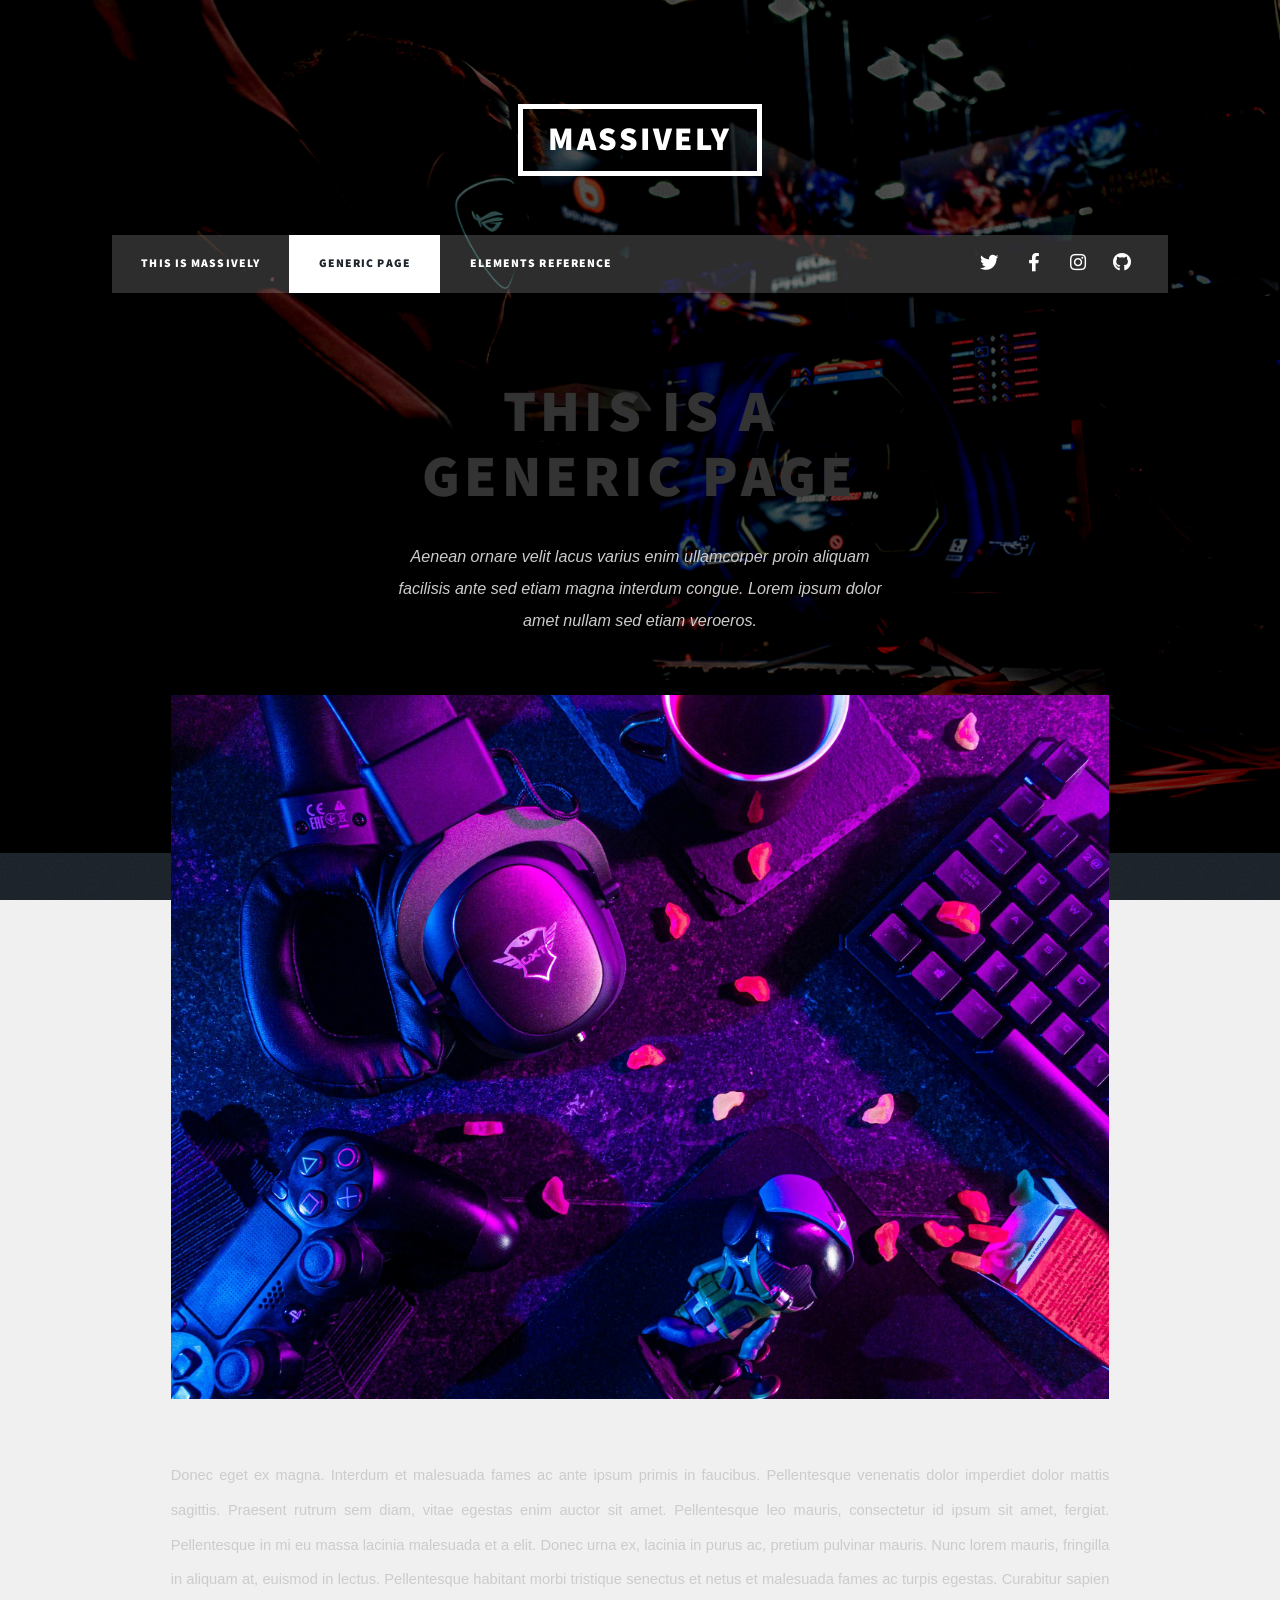
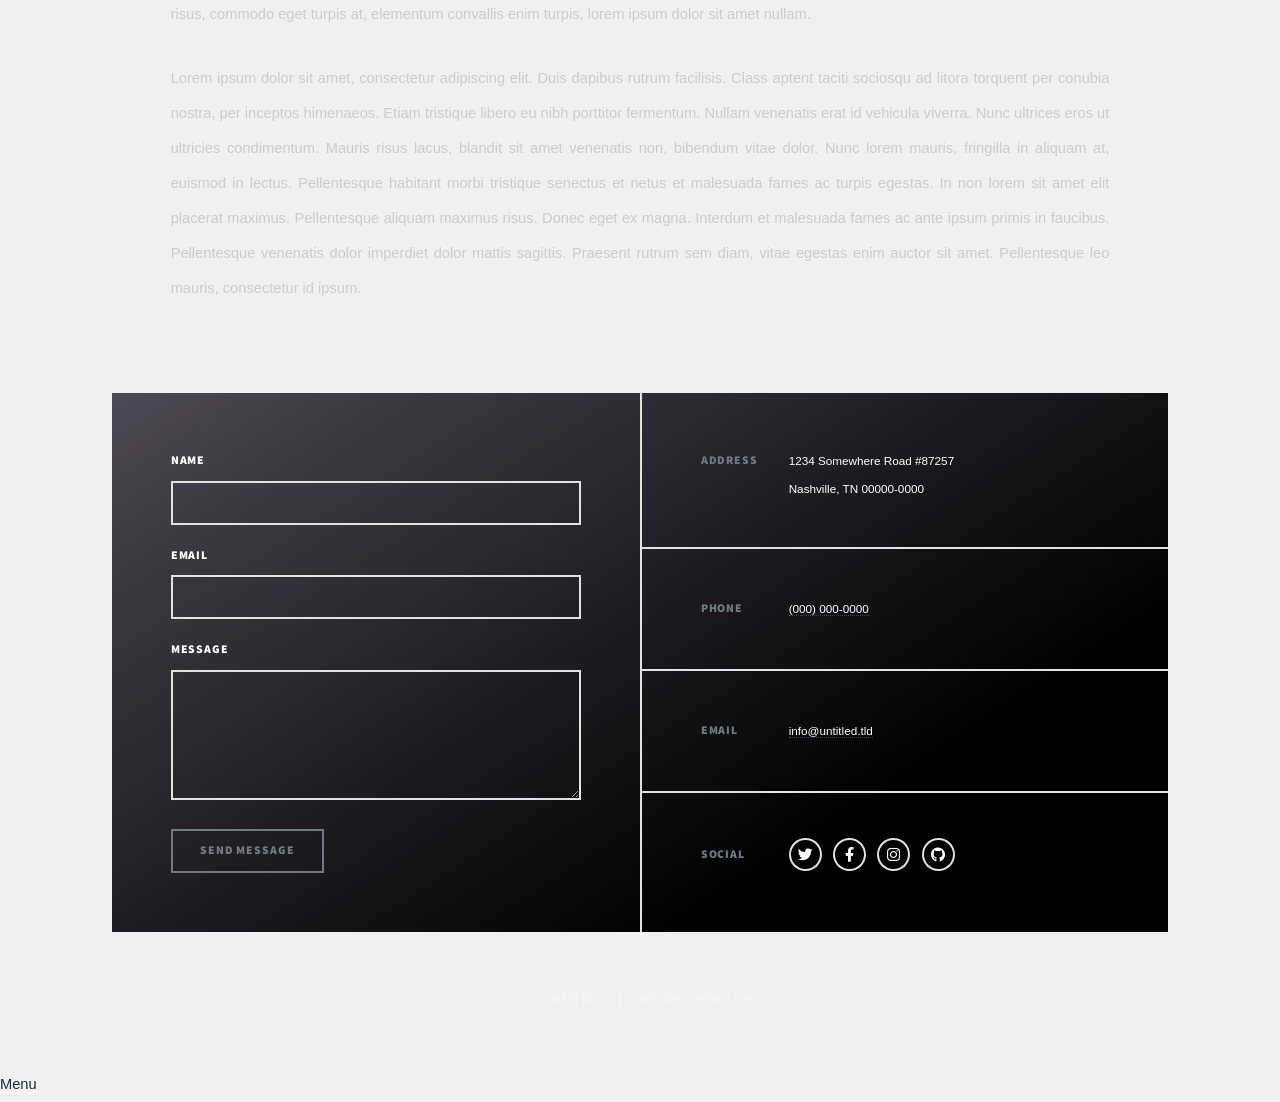
<file: generic.html>
<!DOCTYPE HTML>
<!--
	Massively by HTML5 UP
	html5up.net | @ajlkn
	Free for personal and commercial use under the CCA 3.0 license (html5up.net/license)
-->
<html>
	<head>
		<title>Generic Page - Massively by HTML5 UP</title>
		<meta charset="utf-8" />
		<meta name="viewport" content="width=device-width, initial-scale=1, user-scalable=no" />
		<link rel="stylesheet" href="assets/css/main.css" />
		<noscript><link rel="stylesheet" href="assets/css/noscript.css" /></noscript>
	</head>
	<body class="is-preload">

		<!-- Wrapper -->
			<div id="wrapper">

				<!-- Header -->
					<header id="header">
						<a href="index.html" class="logo">Massively</a>
					</header>

				<!-- Nav -->
					<nav id="nav">
						<ul class="links">
							<li><a href="index.html">This is Massively</a></li>
							<li class="active"><a href="generic.html">Generic Page</a></li>
							<li><a href="elements.html">Elements Reference</a></li>
						</ul>
						<ul class="icons">
							<li><a href="#" class="icon brands fa-twitter"><span class="label">Twitter</span></a></li>
							<li><a href="#" class="icon brands fa-facebook-f"><span class="label">Facebook</span></a></li>
							<li><a href="#" class="icon brands fa-instagram"><span class="label">Instagram</span></a></li>
							<li><a href="#" class="icon brands fa-github"><span class="label">GitHub</span></a></li>
						</ul>
					</nav>

				<!-- Main -->
					<div id="main">

						<!-- Post -->
							<section class="post">
								<header class="major">
									<!--<span class="date">April 25, 2017</span>-->
									<h1>This is a<br />
									Generic Page</h1>
									<p>Aenean ornare velit lacus varius enim ullamcorper proin aliquam<br />
									facilisis ante sed etiam magna interdum congue. Lorem ipsum dolor<br />
									amet nullam sed etiam veroeros.</p>
								</header>
								<div class="image main"><img src="images/pic01.jpg" alt="" /></div>
								<p>Donec eget ex magna. Interdum et malesuada fames ac ante ipsum primis in faucibus. Pellentesque venenatis dolor imperdiet dolor mattis sagittis. Praesent rutrum sem diam, vitae egestas enim auctor sit amet. Pellentesque leo mauris, consectetur id ipsum sit amet, fergiat. Pellentesque in mi eu massa lacinia malesuada et a elit. Donec urna ex, lacinia in purus ac, pretium pulvinar mauris. Nunc lorem mauris, fringilla in aliquam at, euismod in lectus. Pellentesque habitant morbi tristique senectus et netus et malesuada fames ac turpis egestas. Curabitur sapien risus, commodo eget turpis at, elementum convallis enim turpis, lorem ipsum dolor sit amet nullam.</p>
								<p>Lorem ipsum dolor sit amet, consectetur adipiscing elit. Duis dapibus rutrum facilisis. Class aptent taciti sociosqu ad litora torquent per conubia nostra, per inceptos himenaeos. Etiam tristique libero eu nibh porttitor fermentum. Nullam venenatis erat id vehicula viverra. Nunc ultrices eros ut ultricies condimentum. Mauris risus lacus, blandit sit amet venenatis non, bibendum vitae dolor. Nunc lorem mauris, fringilla in aliquam at, euismod in lectus. Pellentesque habitant morbi tristique senectus et netus et malesuada fames ac turpis egestas. In non lorem sit amet elit placerat maximus. Pellentesque aliquam maximus risus. Donec eget ex magna. Interdum et malesuada fames ac ante ipsum primis in faucibus. Pellentesque venenatis dolor imperdiet dolor mattis sagittis. Praesent rutrum sem diam, vitae egestas enim auctor sit amet. Pellentesque leo mauris, consectetur id ipsum.</p>
							</section>

					</div>

				<!-- Footer -->
					<footer id="footer">
						<section>
							<form method="post" action="#">
								<div class="fields">
									<div class="field">
										<label for="name">Name</label>
										<input type="text" name="name" id="name" />
									</div>
									<div class="field">
										<label for="email">Email</label>
										<input type="text" name="email" id="email" />
									</div>
									<div class="field">
										<label for="message">Message</label>
										<textarea name="message" id="message" rows="3"></textarea>
									</div>
								</div>
								<ul class="actions">
									<li><input type="submit" value="Send Message" /></li>
								</ul>
							</form>
						</section>
						<section class="split contact">
							<section class="alt">
								<h3>Address</h3>
								<p>1234 Somewhere Road #87257<br />
								Nashville, TN 00000-0000</p>
							</section>
							<section>
								<h3>Phone</h3>
								<p><a href="#">(000) 000-0000</a></p>
							</section>
							<section>
								<h3>Email</h3>
								<p><a href="#">info@untitled.tld</a></p>
							</section>
							<section>
								<h3>Social</h3>
								<ul class="icons alt">
									<li><a href="#" class="icon brands alt fa-twitter"><span class="label">Twitter</span></a></li>
									<li><a href="#" class="icon brands alt fa-facebook-f"><span class="label">Facebook</span></a></li>
									<li><a href="#" class="icon brands alt fa-instagram"><span class="label">Instagram</span></a></li>
									<li><a href="#" class="icon brands alt fa-github"><span class="label">GitHub</span></a></li>
								</ul>
							</section>
						</section>
					</footer>

				<!-- Copyright -->
					<div id="copyright">
						<ul><li>&copy; Untitled</li><li>Design: <a href="https://html5up.net">HTML5 UP</a></li></ul>
					</div>

			</div>

		<!-- Scripts -->
			<script src="assets/js/jquery.min.js"></script>
			<script src="assets/js/jquery.scrollex.min.js"></script>
			<script src="assets/js/jquery.scrolly.min.js"></script>
			<script src="assets/js/browser.min.js"></script>
			<script src="assets/js/breakpoints.min.js"></script>
			<script src="assets/js/util.js"></script>
			<script src="assets/js/main.js"></script>

	</body>
</html>
</file>
<file: assets/css/main.css>
@import url(fontawesome-all.min.css);
@import url("https://fonts.googleapis.com/css?family=Merriweather:300,700,300italic,700italic|Source+Sans+Pro:900");

/*
	Massively by HTML5 UP
	html5up.net | @ajlkn
	Free for personal and commercial use under the CCA 3.0 license (html5up.net/license)
*/

:root {
    /* Add these styles to your global stylesheet, which is used across all site pages. You only need to do this once. All elements in the library derive their variables and base styles from this central sheet, simplifying site-wide edits. For instance, if you want to modify how your h2's appear across the site, you just update it once in the global styles, and the changes apply everywhere. */
    --primary: #ff6a3e;
    --primaryLight: #ffba43;
    --secondary: #ffba43;
    --secondaryLight: #ffba43;
    --headerColor: #fff;
    --bodyTextColor: #ffffff;
    --bodyTextColorWhite: #fafbfc;
    /* 13px - 16px #1a1a1a*/
    --topperFontSize: clamp(0.8125rem, 1.6vw, 1rem);
    /* 31px - 49px */
    --headerFontSize: clamp(1.9375rem, 3.9vw, 3.0625rem);
    --bodyFontSize: 1rem;
    /* 60px - 100px top and bottom */
    --sectionPadding: clamp(3.75rem, 7.82vw, 6.25rem) 1rem;
}

body {
    margin: 0;
    padding: 0;
}

*, *:before, *:after {
    /* prevents padding from affecting height and width */
    box-sizing: border-box;
}














html, body, div, span, applet, object,
iframe, h1, h2, h3, h4, h5, h6, p, blockquote,
pre, a, abbr, acronym, address, big, cite,
code, del, dfn, em, img, ins, kbd, q, s, samp,
small, strike, strong, sub, sup, tt, var, b,
u, i, center, dl, dt, dd, ol, ul, li, fieldset,
form, label, legend, table, caption, tbody,
tfoot, thead, tr, th, td, article, aside,
canvas, details, embed, figure, figcaption,
footer, header, hgroup, menu, nav, output, ruby,
section, summary, time, mark, audio, video {
	margin: 0;
	padding: 0;
	border: 0;
	font-size: 100%;
	font: inherit;
	vertical-align: baseline;}

article, aside, details, figcaption, figure,
footer, header, hgroup, menu, nav, section {
	display: block;}

body {
	line-height: 1;
}

ol, ul {
	list-style: none;
}

blockquote, q {
	quotes: none;
}

	blockquote:before, blockquote:after, q:before, q:after {
		content: '';
		content: none;
	}

table {
	border-collapse: collapse;
	border-spacing: 0;
}

body {
	-webkit-text-size-adjust: none;
}

mark {
	background-color: transparent;
	color: inherit;
}

input::-moz-focus-inner {
	border: 0;
	padding: 0;
}

input, select, textarea {
	-moz-appearance: none;
	-webkit-appearance: none;
	-ms-appearance: none;
	appearance: none;
}

/* Basic */

	@-ms-viewport {
		width: device-width;
	}

	body {
		-ms-overflow-style: scrollbar;
	}

	@media screen and (max-width: 480px) {

		html, body {
			min-width: 320px;
		}

	}

	html {
		box-sizing: border-box;
	}

	*, *:before, *:after {
		box-sizing: inherit;
	}

	body {
		background-color: #1e252d;
	}

		body.is-preload *, body.is-preload *:before, body.is-preload *:after {
			-moz-animation: none !important;
			-webkit-animation: none !important;
			-ms-animation: none !important;
			animation: none !important;
			-moz-transition: none !important;
			-webkit-transition: none !important;
			-ms-transition: none !important;
			transition: none !important;
		}

/* Type */

	html {
		font-size: 16pt;
	}

		@media screen and (max-width: 1680px) {

			html {
				font-size: 12pt;
			}

		}

		@media screen and (max-width: 1280px) {

			html {
				font-size: 11pt;
			}

		}

		@media screen and (max-width: 360px) {

			html {
				font-size: 10pt;
			}

		}

	body {
		color: #cdcbcb;
	}
	
	body, input, select, textarea {
		font-family: "Merriweather", Georgia, serif;
		font-weight: 300;
		font-size: 1rem;
		line-height: 2.375;
	}

	a {
		-moz-transition: color 0.2s ease-in-out, background-color 0.2s ease-in-out, border-color 0.2s ease-in-out, box-shadow 0.2s ease-in-out;
		-webkit-transition: color 0.2s ease-in-out, background-color 0.2s ease-in-out, border-color 0.2s ease-in-out, box-shadow 0.2s ease-in-out;
		-ms-transition: color 0.2s ease-in-out, background-color 0.2s ease-in-out, border-color 0.2s ease-in-out, box-shadow 0.2s ease-in-out;
		transition: color 0.2s ease-in-out, background-color 0.2s ease-in-out, border-color 0.2s ease-in-out, box-shadow 0.2s ease-in-out;
		border-bottom: dotted 1px;
		text-decoration: none;
	}

		a:hover {
			border-bottom-color: transparent;
		}

	strong, b {
		font-weight: 600;
	}

	em, i {
		font-style: italic;
	}

	p {
		text-align: justify;
		margin: 0 0 2rem 0;
	}

	h1, h2, h3, h4, h5, h6 {
		font-family: "Source Sans Pro", Helvetica, sans-serif;
		font-weight: 900;
		line-height: 1.5;
		letter-spacing: 0.075em;
		text-transform: uppercase;
		margin: 0 0 1rem 0;
	}

		h1 a, h2 a, h3 a, h4 a, h5 a, h6 a {
			border-bottom: 0;
			color: inherit;
			text-decoration: none;
		}

	h1 {
		font-size: 4rem;
		line-height: 1.1;
		margin: 0 0 2rem 0;
	}

	h2 {
		font-size: 1.75rem;
		line-height: 1.3;
		margin: 0 0 1.5rem 0;
	}

	h3 {
		font-size: 1.25rem;
		margin: 0 0 1.5rem 0;
	}

	h4 {
		font-size: 1rem;
	}

	h5 {
		font-size: 0.9rem;
	}

	h6 {
		font-size: 0.8rem;
	}

	sub {
		font-size: 0.8rem;
		position: relative;
		top: 0.5rem;
	}

	sup {
		font-size: 0.8rem;
		position: relative;
		top: -0.5rem;
	}

	blockquote {
		border-left: solid 4px;
		font-style: italic;
		margin: 0 0 2rem 0;
		padding: 0.5rem 0 0.5rem 2rem;
	}

	code {
		border: solid 2px;
		font-family: "Courier New", monospace;
		font-size: 0.9rem;
		margin: 0 0.25rem;
		padding: 0.25rem 0.65rem;
	}

	pre {
		-webkit-overflow-scrolling: touch;
		font-family: "Courier New", monospace;
		font-size: 0.9rem;
		margin: 0 0 2rem 0;
	}

		pre code {
			display: block;
			line-height: 1.75;
			padding: 1rem 1.5rem;
			overflow-x: auto;
		}

	hr {
		border: 0;
		border-bottom: solid 2px;
		margin: 3rem 0;
	}

		hr.major {
			margin: 5rem 0;
		}

	.align-left {
		text-align: left;
	}

	.align-center {
		text-align: center;
	}

	.align-right {
		text-align: right;
	}

	input, select, textarea {
		color: #212931;
	}

	a {
		color: #212931;
		border-bottom-color: rgba(255, 255, 255, 0.5);
	}

		a:hover {
			border-bottom-color: transparent;
			color: #18bfef !important;
		}

	strong, b {
		color: #F4D6CC;
	}

	h1, h2, h3, h4, h5, h6 {
		color: #F4B860;
	}

	blockquote {
		border-left-color: #eeeeee;
	}

	code {
		background: rgba(220, 220, 220, 0.25);
		border-color: #eeeeee;
	}

	hr {
		border-bottom-color: #eeeeee;
	}

/* Row */

	.row {
		display: flex;
		flex-wrap: wrap;
		box-sizing: border-box;
		align-items: stretch;
	}

		.row > * {
			box-sizing: border-box;
		}

		.row.gtr-uniform > * > :last-child {
			margin-bottom: 0;
		}

		.row.aln-left {
			justify-content: flex-start;
		}

		.row.aln-center {
			justify-content: center;
		}

		.row.aln-right {
			justify-content: flex-end;
		}

		.row.aln-top {
			align-items: flex-start;
		}

		.row.aln-middle {
			align-items: center;
		}

		.row.aln-bottom {
			align-items: flex-end;
		}

		.row > .imp {
			order: -1;
		}

		.row > .col-1 {
			width: 8.33333%;
		}

		.row > .off-1 {
			margin-left: 8.33333%;
		}

		.row > .col-2 {
			width: 16.66667%;
		}

		.row > .off-2 {
			margin-left: 16.66667%;
		}

		.row > .col-3 {
			width: 25%;
		}

		.row > .off-3 {
			margin-left: 25%;
		}

		.row > .col-4 {
			width: 33.33333%;
		}

		.row > .off-4 {
			margin-left: 33.33333%;
		}

		.row > .col-5 {
			width: 41.66667%;
		}

		.row > .off-5 {
			margin-left: 41.66667%;
		}

		.row > .col-6 {
			width: 50%;
		}

		.row > .off-6 {
			margin-left: 50%;
		}

		.row > .col-7 {
			width: 58.33333%;
		}

		.row > .off-7 {
			margin-left: 58.33333%;
		}

		.row > .col-8 {
			width: 66.66667%;
		}

		.row > .off-8 {
			margin-left: 66.66667%;
		}

		.row > .col-9 {
			width: 75%;
		}

		.row > .off-9 {
			margin-left: 75%;
		}

		.row > .col-10 {
			width: 83.33333%;
		}

		.row > .off-10 {
			margin-left: 83.33333%;
		}

		.row > .col-11 {
			width: 91.66667%;
		}

		.row > .off-11 {
			margin-left: 91.66667%;
		}

		.row > .col-12 {
			width: 100%;
		}

		.row > .off-12 {
			margin-left: 100%;
		}

		.row.gtr-0 {
			margin-top: 0;
			margin-left: 0rem;
		}

			.row.gtr-0 > * {
				padding: 0 0 0 0rem;
			}

			.row.gtr-0.gtr-uniform {
				margin-top: 0rem;
			}

				.row.gtr-0.gtr-uniform > * {
					padding-top: 0rem;
				}

		.row.gtr-25 {
			margin-top: 0;
			margin-left: -0.375rem;
		}

			.row.gtr-25 > * {
				padding: 0 0 0 0.375rem;
			}

			.row.gtr-25.gtr-uniform {
				margin-top: -0.375rem;
			}

				.row.gtr-25.gtr-uniform > * {
					padding-top: 0.375rem;
				}

		.row.gtr-50 {
			margin-top: 0;
			margin-left: -0.75rem;
		}

			.row.gtr-50 > * {
				padding: 0 0 0 0.75rem;
			}

			.row.gtr-50.gtr-uniform {
				margin-top: -0.75rem;
			}

				.row.gtr-50.gtr-uniform > * {
					padding-top: 0.75rem;
				}

		.row {
			margin-top: 0;
			margin-left: -1.5rem;
		}

			.row > * {
				padding: 0 0 0 1.5rem;
			}

			.row.gtr-uniform {
				margin-top: -1.5rem;
			}

				.row.gtr-uniform > * {
					padding-top: 1.5rem;
				}

		.row.gtr-150 {
			margin-top: 0;
			margin-left: -2.25rem;
		}

			.row.gtr-150 > * {
				padding: 0 0 0 2.25rem;
			}

			.row.gtr-150.gtr-uniform {
				margin-top: -2.25rem;
			}

				.row.gtr-150.gtr-uniform > * {
					padding-top: 2.25rem;
				}

		.row.gtr-200 {
			margin-top: 0;
			margin-left: -3rem;
		}

			.row.gtr-200 > * {
				padding: 0 0 0 3rem;
			}

			.row.gtr-200.gtr-uniform {
				margin-top: -3rem;
			}

				.row.gtr-200.gtr-uniform > * {
					padding-top: 3rem;
				}

		@media screen and (max-width: 1680px) {

			.row {
				display: flex;
				flex-wrap: wrap;
				box-sizing: border-box;
				align-items: stretch;
			}

				.row > * {
					box-sizing: border-box;
				}

				.row.gtr-uniform > * > :last-child {
					margin-bottom: 0;
				}

				.row.aln-left {
					justify-content: flex-start;
				}

				.row.aln-center {
					justify-content: center;
				}

				.row.aln-right {
					justify-content: flex-end;
				}

				.row.aln-top {
					align-items: flex-start;
				}

				.row.aln-middle {
					align-items: center;
				}

				.row.aln-bottom {
					align-items: flex-end;
				}

				.row > .imp-xlarge {
					order: -1;
				}

				.row > .col-1-xlarge {
					width: 8.33333%;
				}

				.row > .off-1-xlarge {
					margin-left: 8.33333%;
				}

				.row > .col-2-xlarge {
					width: 16.66667%;
				}

				.row > .off-2-xlarge {
					margin-left: 16.66667%;
				}

				.row > .col-3-xlarge {
					width: 25%;
				}

				.row > .off-3-xlarge {
					margin-left: 25%;
				}

				.row > .col-4-xlarge {
					width: 33.33333%;
				}

				.row > .off-4-xlarge {
					margin-left: 33.33333%;
				}

				.row > .col-5-xlarge {
					width: 41.66667%;
				}

				.row > .off-5-xlarge {
					margin-left: 41.66667%;
				}

				.row > .col-6-xlarge {
					width: 50%;
				}

				.row > .off-6-xlarge {
					margin-left: 50%;
				}

				.row > .col-7-xlarge {
					width: 58.33333%;
				}

				.row > .off-7-xlarge {
					margin-left: 58.33333%;
				}

				.row > .col-8-xlarge {
					width: 66.66667%;
				}

				.row > .off-8-xlarge {
					margin-left: 66.66667%;
				}

				.row > .col-9-xlarge {
					width: 75%;
				}

				.row > .off-9-xlarge {
					margin-left: 75%;
				}

				.row > .col-10-xlarge {
					width: 83.33333%;
				}

				.row > .off-10-xlarge {
					margin-left: 83.33333%;
				}

				.row > .col-11-xlarge {
					width: 91.66667%;
				}

				.row > .off-11-xlarge {
					margin-left: 91.66667%;
				}

				.row > .col-12-xlarge {
					width: 100%;
				}

				.row > .off-12-xlarge {
					margin-left: 100%;
				}

				.row.gtr-0 {
					margin-top: 0;
					margin-left: 0rem;
				}

					.row.gtr-0 > * {
						padding: 0 0 0 0rem;
					}

					.row.gtr-0.gtr-uniform {
						margin-top: 0rem;
					}

						.row.gtr-0.gtr-uniform > * {
							padding-top: 0rem;
						}

				.row.gtr-25 {
					margin-top: 0;
					margin-left: -0.375rem;
				}

					.row.gtr-25 > * {
						padding: 0 0 0 0.375rem;
					}

					.row.gtr-25.gtr-uniform {
						margin-top: -0.375rem;
					}

						.row.gtr-25.gtr-uniform > * {
							padding-top: 0.375rem;
						}

				.row.gtr-50 {
					margin-top: 0;
					margin-left: -0.75rem;
				}

					.row.gtr-50 > * {
						padding: 0 0 0 0.75rem;
					}

					.row.gtr-50.gtr-uniform {
						margin-top: -0.75rem;
					}

						.row.gtr-50.gtr-uniform > * {
							padding-top: 0.75rem;
						}

				.row {
					margin-top: 0;
					margin-left: -1.5rem;
				}

					.row > * {
						padding: 0 0 0 1.5rem;
					}

					.row.gtr-uniform {
						margin-top: -1.5rem;
					}

						.row.gtr-uniform > * {
							padding-top: 1.5rem;
						}

				.row.gtr-150 {
					margin-top: 0;
					margin-left: -2.25rem;
				}

					.row.gtr-150 > * {
						padding: 0 0 0 2.25rem;
					}

					.row.gtr-150.gtr-uniform {
						margin-top: -2.25rem;
					}

						.row.gtr-150.gtr-uniform > * {
							padding-top: 2.25rem;
						}

				.row.gtr-200 {
					margin-top: 0;
					margin-left: -3rem;
				}

					.row.gtr-200 > * {
						padding: 0 0 0 3rem;
					}

					.row.gtr-200.gtr-uniform {
						margin-top: -3rem;
					}

						.row.gtr-200.gtr-uniform > * {
							padding-top: 3rem;
						}

		}

		@media screen and (max-width: 1280px) {

			.row {
				display: flex;
				flex-wrap: wrap;
				box-sizing: border-box;
				align-items: stretch;
			}

				.row > * {
					box-sizing: border-box;
				}

				.row.gtr-uniform > * > :last-child {
					margin-bottom: 0;
				}

				.row.aln-left {
					justify-content: flex-start;
				}

				.row.aln-center {
					justify-content: center;
				}

				.row.aln-right {
					justify-content: flex-end;
				}

				.row.aln-top {
					align-items: flex-start;
				}

				.row.aln-middle {
					align-items: center;
				}

				.row.aln-bottom {
					align-items: flex-end;
				}

				.row > .imp-large {
					order: -1;
				}

				.row > .col-1-large {
					width: 8.33333%;
				}

				.row > .off-1-large {
					margin-left: 8.33333%;
				}

				.row > .col-2-large {
					width: 16.66667%;
				}

				.row > .off-2-large {
					margin-left: 16.66667%;
				}

				.row > .col-3-large {
					width: 25%;
				}

				.row > .off-3-large {
					margin-left: 25%;
				}

				.row > .col-4-large {
					width: 33.33333%;
				}

				.row > .off-4-large {
					margin-left: 33.33333%;
				}

				.row > .col-5-large {
					width: 41.66667%;
				}

				.row > .off-5-large {
					margin-left: 41.66667%;
				}

				.row > .col-6-large {
					width: 50%;
				}

				.row > .off-6-large {
					margin-left: 50%;
				}

				.row > .col-7-large {
					width: 58.33333%;
				}

				.row > .off-7-large {
					margin-left: 58.33333%;
				}

				.row > .col-8-large {
					width: 66.66667%;
				}

				.row > .off-8-large {
					margin-left: 66.66667%;
				}

				.row > .col-9-large {
					width: 75%;
				}

				.row > .off-9-large {
					margin-left: 75%;
				}

				.row > .col-10-large {
					width: 83.33333%;
				}

				.row > .off-10-large {
					margin-left: 83.33333%;
				}

				.row > .col-11-large {
					width: 91.66667%;
				}

				.row > .off-11-large {
					margin-left: 91.66667%;
				}

				.row > .col-12-large {
					width: 100%;
				}

				.row > .off-12-large {
					margin-left: 100%;
				}

				.row.gtr-0 {
					margin-top: 0;
					margin-left: 0rem;
				}

					.row.gtr-0 > * {
						padding: 0 0 0 0rem;
					}

					.row.gtr-0.gtr-uniform {
						margin-top: 0rem;
					}

						.row.gtr-0.gtr-uniform > * {
							padding-top: 0rem;
						}

				.row.gtr-25 {
					margin-top: 0;
					margin-left: -0.375rem;
				}

					.row.gtr-25 > * {
						padding: 0 0 0 0.375rem;
					}

					.row.gtr-25.gtr-uniform {
						margin-top: -0.375rem;
					}

						.row.gtr-25.gtr-uniform > * {
							padding-top: 0.375rem;
						}

				.row.gtr-50 {
					margin-top: 0;
					margin-left: -0.75rem;
				}

					.row.gtr-50 > * {
						padding: 0 0 0 0.75rem;
					}

					.row.gtr-50.gtr-uniform {
						margin-top: -0.75rem;
					}

						.row.gtr-50.gtr-uniform > * {
							padding-top: 0.75rem;
						}

				.row {
					margin-top: 0;
					margin-left: -1.5rem;
				}

					.row > * {
						padding: 0 0 0 1.5rem;
					}

					.row.gtr-uniform {
						margin-top: -1.5rem;
					}

						.row.gtr-uniform > * {
							padding-top: 1.5rem;
						}

				.row.gtr-150 {
					margin-top: 0;
					margin-left: -2.25rem;
				}

					.row.gtr-150 > * {
						padding: 0 0 0 2.25rem;
					}

					.row.gtr-150.gtr-uniform {
						margin-top: -2.25rem;
					}

						.row.gtr-150.gtr-uniform > * {
							padding-top: 2.25rem;
						}

				.row.gtr-200 {
					margin-top: 0;
					margin-left: -3rem;
				}

					.row.gtr-200 > * {
						padding: 0 0 0 3rem;
					}

					.row.gtr-200.gtr-uniform {
						margin-top: -3rem;
					}

						.row.gtr-200.gtr-uniform > * {
							padding-top: 3rem;
						}

		}

		@media screen and (max-width: 980px) {

			.row {
				display: flex;
				flex-wrap: wrap;
				box-sizing: border-box;
				align-items: stretch;
			}

				.row > * {
					box-sizing: border-box;
				}

				.row.gtr-uniform > * > :last-child {
					margin-bottom: 0;
				}

				.row.aln-left {
					justify-content: flex-start;
				}

				.row.aln-center {
					justify-content: center;
				}

				.row.aln-right {
					justify-content: flex-end;
				}

				.row.aln-top {
					align-items: flex-start;
				}

				.row.aln-middle {
					align-items: center;
				}

				.row.aln-bottom {
					align-items: flex-end;
				}

				.row > .imp-medium {
					order: -1;
				}

				.row > .col-1-medium {
					width: 8.33333%;
				}

				.row > .off-1-medium {
					margin-left: 8.33333%;
				}

				.row > .col-2-medium {
					width: 16.66667%;
				}

				.row > .off-2-medium {
					margin-left: 16.66667%;
				}

				.row > .col-3-medium {
					width: 25%;
				}

				.row > .off-3-medium {
					margin-left: 25%;
				}

				.row > .col-4-medium {
					width: 33.33333%;
				}

				.row > .off-4-medium {
					margin-left: 33.33333%;
				}

				.row > .col-5-medium {
					width: 41.66667%;
				}

				.row > .off-5-medium {
					margin-left: 41.66667%;
				}

				.row > .col-6-medium {
					width: 50%;
				}

				.row > .off-6-medium {
					margin-left: 50%;
				}

				.row > .col-7-medium {
					width: 58.33333%;
				}

				.row > .off-7-medium {
					margin-left: 58.33333%;
				}

				.row > .col-8-medium {
					width: 66.66667%;
				}

				.row > .off-8-medium {
					margin-left: 66.66667%;
				}

				.row > .col-9-medium {
					width: 75%;
				}

				.row > .off-9-medium {
					margin-left: 75%;
				}

				.row > .col-10-medium {
					width: 83.33333%;
				}

				.row > .off-10-medium {
					margin-left: 83.33333%;
				}

				.row > .col-11-medium {
					width: 91.66667%;
				}

				.row > .off-11-medium {
					margin-left: 91.66667%;
				}

				.row > .col-12-medium {
					width: 100%;
				}

				.row > .off-12-medium {
					margin-left: 100%;
				}

				.row.gtr-0 {
					margin-top: 0;
					margin-left: 0rem;
				}

					.row.gtr-0 > * {
						padding: 0 0 0 0rem;
					}

					.row.gtr-0.gtr-uniform {
						margin-top: 0rem;
					}

						.row.gtr-0.gtr-uniform > * {
							padding-top: 0rem;
						}

				.row.gtr-25 {
					margin-top: 0;
					margin-left: -0.375rem;
				}

					.row.gtr-25 > * {
						padding: 0 0 0 0.375rem;
					}

					.row.gtr-25.gtr-uniform {
						margin-top: -0.375rem;
					}

						.row.gtr-25.gtr-uniform > * {
							padding-top: 0.375rem;
						}

				.row.gtr-50 {
					margin-top: 0;
					margin-left: -0.75rem;
				}

					.row.gtr-50 > * {
						padding: 0 0 0 0.75rem;
					}

					.row.gtr-50.gtr-uniform {
						margin-top: -0.75rem;
					}

						.row.gtr-50.gtr-uniform > * {
							padding-top: 0.75rem;
						}

				.row {
					margin-top: 0;
					margin-left: -1.5rem;
				}

					.row > * {
						padding: 0 0 0 1.5rem;
					}

					.row.gtr-uniform {
						margin-top: -1.5rem;
					}

						.row.gtr-uniform > * {
							padding-top: 1.5rem;
						}

				.row.gtr-150 {
					margin-top: 0;
					margin-left: -2.25rem;
				}

					.row.gtr-150 > * {
						padding: 0 0 0 2.25rem;
					}

					.row.gtr-150.gtr-uniform {
						margin-top: -2.25rem;
					}

						.row.gtr-150.gtr-uniform > * {
							padding-top: 2.25rem;
						}

				.row.gtr-200 {
					margin-top: 0;
					margin-left: -3rem;
				}

					.row.gtr-200 > * {
						padding: 0 0 0 3rem;
					}

					.row.gtr-200.gtr-uniform {
						margin-top: -3rem;
					}

						.row.gtr-200.gtr-uniform > * {
							padding-top: 3rem;
						}

		}

		@media screen and (max-width: 736px) {

			.row {
				display: flex;
				flex-wrap: wrap;
				box-sizing: border-box;
				align-items: stretch;
			}

				.row > * {
					box-sizing: border-box;
				}

				.row.gtr-uniform > * > :last-child {
					margin-bottom: 0;
				}

				.row.aln-left {
					justify-content: flex-start;
				}

				.row.aln-center {
					justify-content: center;
				}

				.row.aln-right {
					justify-content: flex-end;
				}

				.row.aln-top {
					align-items: flex-start;
				}

				.row.aln-middle {
					align-items: center;
				}

				.row.aln-bottom {
					align-items: flex-end;
				}

				.row > .imp-small {
					order: -1;
				}

				.row > .col-1-small {
					width: 8.33333%;
				}

				.row > .off-1-small {
					margin-left: 8.33333%;
				}

				.row > .col-2-small {
					width: 16.66667%;
				}

				.row > .off-2-small {
					margin-left: 16.66667%;
				}

				.row > .col-3-small {
					width: 25%;
				}

				.row > .off-3-small {
					margin-left: 25%;
				}

				.row > .col-4-small {
					width: 33.33333%;
				}

				.row > .off-4-small {
					margin-left: 33.33333%;
				}

				.row > .col-5-small {
					width: 41.66667%;
				}

				.row > .off-5-small {
					margin-left: 41.66667%;
				}

				.row > .col-6-small {
					width: 50%;
				}

				.row > .off-6-small {
					margin-left: 50%;
				}

				.row > .col-7-small {
					width: 58.33333%;
				}

				.row > .off-7-small {
					margin-left: 58.33333%;
				}

				.row > .col-8-small {
					width: 66.66667%;
				}

				.row > .off-8-small {
					margin-left: 66.66667%;
				}

				.row > .col-9-small {
					width: 75%;
				}

				.row > .off-9-small {
					margin-left: 75%;
				}

				.row > .col-10-small {
					width: 83.33333%;
				}

				.row > .off-10-small {
					margin-left: 83.33333%;
				}

				.row > .col-11-small {
					width: 91.66667%;
				}

				.row > .off-11-small {
					margin-left: 91.66667%;
				}

				.row > .col-12-small {
					width: 100%;
				}

				.row > .off-12-small {
					margin-left: 100%;
				}

				.row.gtr-0 {
					margin-top: 0;
					margin-left: 0rem;
				}

					.row.gtr-0 > * {
						padding: 0 0 0 0rem;
					}

					.row.gtr-0.gtr-uniform {
						margin-top: 0rem;
					}

						.row.gtr-0.gtr-uniform > * {
							padding-top: 0rem;
						}

				.row.gtr-25 {
					margin-top: 0;
					margin-left: -0.375rem;
				}

					.row.gtr-25 > * {
						padding: 0 0 0 0.375rem;
					}

					.row.gtr-25.gtr-uniform {
						margin-top: -0.375rem;
					}

						.row.gtr-25.gtr-uniform > * {
							padding-top: 0.375rem;
						}

				.row.gtr-50 {
					margin-top: 0;
					margin-left: -0.75rem;
				}

					.row.gtr-50 > * {
						padding: 0 0 0 0.75rem;
					}

					.row.gtr-50.gtr-uniform {
						margin-top: -0.75rem;
					}

						.row.gtr-50.gtr-uniform > * {
							padding-top: 0.75rem;
						}

				.row {
					margin-top: 0;
					margin-left: -1.5rem;
				}

					.row > * {
						padding: 0 0 0 1.5rem;
					}

					.row.gtr-uniform {
						margin-top: -1.5rem;
					}

						.row.gtr-uniform > * {
							padding-top: 1.5rem;
						}

				.row.gtr-150 {
					margin-top: 0;
					margin-left: -2.25rem;
				}

					.row.gtr-150 > * {
						padding: 0 0 0 2.25rem;
					}

					.row.gtr-150.gtr-uniform {
						margin-top: -2.25rem;
					}

						.row.gtr-150.gtr-uniform > * {
							padding-top: 2.25rem;
						}

				.row.gtr-200 {
					margin-top: 0;
					margin-left: -3rem;
				}

					.row.gtr-200 > * {
						padding: 0 0 0 3rem;
					}

					.row.gtr-200.gtr-uniform {
						margin-top: -3rem;
					}

						.row.gtr-200.gtr-uniform > * {
							padding-top: 3rem;
						}

		}

		@media screen and (max-width: 480px) {

			.row {
				display: flex;
				flex-wrap: wrap;
				box-sizing: border-box;
				align-items: stretch;
			}

				.row > * {
					box-sizing: border-box;
				}

				.row.gtr-uniform > * > :last-child {
					margin-bottom: 0;
				}

				.row.aln-left {
					justify-content: flex-start;
				}

				.row.aln-center {
					justify-content: center;
				}

				.row.aln-right {
					justify-content: flex-end;
				}

				.row.aln-top {
					align-items: flex-start;
				}

				.row.aln-middle {
					align-items: center;
				}

				.row.aln-bottom {
					align-items: flex-end;
				}

				.row > .imp-xsmall {
					order: -1;
				}

				.row > .col-1-xsmall {
					width: 8.33333%;
				}

				.row > .off-1-xsmall {
					margin-left: 8.33333%;
				}

				.row > .col-2-xsmall {
					width: 16.66667%;
				}

				.row > .off-2-xsmall {
					margin-left: 16.66667%;
				}

				.row > .col-3-xsmall {
					width: 25%;
				}

				.row > .off-3-xsmall {
					margin-left: 25%;
				}

				.row > .col-4-xsmall {
					width: 33.33333%;
				}

				.row > .off-4-xsmall {
					margin-left: 33.33333%;
				}

				.row > .col-5-xsmall {
					width: 41.66667%;
				}

				.row > .off-5-xsmall {
					margin-left: 41.66667%;
				}

				.row > .col-6-xsmall {
					width: 50%;
				}

				.row > .off-6-xsmall {
					margin-left: 50%;
				}

				.row > .col-7-xsmall {
					width: 58.33333%;
				}

				.row > .off-7-xsmall {
					margin-left: 58.33333%;
				}

				.row > .col-8-xsmall {
					width: 66.66667%;
				}

				.row > .off-8-xsmall {
					margin-left: 66.66667%;
				}

				.row > .col-9-xsmall {
					width: 75%;
				}

				.row > .off-9-xsmall {
					margin-left: 75%;
				}

				.row > .col-10-xsmall {
					width: 83.33333%;
				}

				.row > .off-10-xsmall {
					margin-left: 83.33333%;
				}

				.row > .col-11-xsmall {
					width: 91.66667%;
				}

				.row > .off-11-xsmall {
					margin-left: 91.66667%;
				}

				.row > .col-12-xsmall {
					width: 100%;
				}

				.row > .off-12-xsmall {
					margin-left: 100%;
				}

				.row.gtr-0 {
					margin-top: 0;
					margin-left: 0rem;
				}

					.row.gtr-0 > * {
						padding: 0 0 0 0rem;
					}

					.row.gtr-0.gtr-uniform {
						margin-top: 0rem;
					}

						.row.gtr-0.gtr-uniform > * {
							padding-top: 0rem;
						}

				.row.gtr-25 {
					margin-top: 0;
					margin-left: -0.375rem;
				}

					.row.gtr-25 > * {
						padding: 0 0 0 0.375rem;
					}

					.row.gtr-25.gtr-uniform {
						margin-top: -0.375rem;
					}

						.row.gtr-25.gtr-uniform > * {
							padding-top: 0.375rem;
						}

				.row.gtr-50 {
					margin-top: 0;
					margin-left: -0.75rem;
				}

					.row.gtr-50 > * {
						padding: 0 0 0 0.75rem;
					}

					.row.gtr-50.gtr-uniform {
						margin-top: -0.75rem;
					}

						.row.gtr-50.gtr-uniform > * {
							padding-top: 0.75rem;
						}

				.row {
					margin-top: 0;
					margin-left: -1.5rem;
				}

					.row > * {
						padding: 0 0 0 1.5rem;
					}

					.row.gtr-uniform {
						margin-top: -1.5rem;
					}

						.row.gtr-uniform > * {
							padding-top: 1.5rem;
						}

				.row.gtr-150 {
					margin-top: 0;
					margin-left: -2.25rem;
				}

					.row.gtr-150 > * {
						padding: 0 0 0 2.25rem;
					}

					.row.gtr-150.gtr-uniform {
						margin-top: -2.25rem;
					}

						.row.gtr-150.gtr-uniform > * {
							padding-top: 2.25rem;
						}

				.row.gtr-200 {
					margin-top: 0;
					margin-left: -3rem;
				}

					.row.gtr-200 > * {
						padding: 0 0 0 3rem;
					}

					.row.gtr-200.gtr-uniform {
						margin-top: -3rem;
					}

						.row.gtr-200.gtr-uniform > * {
							padding-top: 3rem;
						}

		}

		@media screen and (max-width: 360px) {

			.row {
				display: flex;
				flex-wrap: wrap;
				box-sizing: border-box;
				align-items: stretch;
			}

				.row > * {
					box-sizing: border-box;
				}

				.row.gtr-uniform > * > :last-child {
					margin-bottom: 0;
				}

				.row.aln-left {
					justify-content: flex-start;
				}

				.row.aln-center {
					justify-content: center;
				}

				.row.aln-right {
					justify-content: flex-end;
				}

				.row.aln-top {
					align-items: flex-start;
				}

				.row.aln-middle {
					align-items: center;
				}

				.row.aln-bottom {
					align-items: flex-end;
				}

				.row > .imp-xxsmall {
					order: -1;
				}

				.row > .col-1-xxsmall {
					width: 8.33333%;
				}

				.row > .off-1-xxsmall {
					margin-left: 8.33333%;
				}

				.row > .col-2-xxsmall {
					width: 16.66667%;
				}

				.row > .off-2-xxsmall {
					margin-left: 16.66667%;
				}

				.row > .col-3-xxsmall {
					width: 25%;
				}

				.row > .off-3-xxsmall {
					margin-left: 25%;
				}

				.row > .col-4-xxsmall {
					width: 33.33333%;
				}

				.row > .off-4-xxsmall {
					margin-left: 33.33333%;
				}

				.row > .col-5-xxsmall {
					width: 41.66667%;
				}

				.row > .off-5-xxsmall {
					margin-left: 41.66667%;
				}

				.row > .col-6-xxsmall {
					width: 50%;
				}

				.row > .off-6-xxsmall {
					margin-left: 50%;
				}

				.row > .col-7-xxsmall {
					width: 58.33333%;
				}

				.row > .off-7-xxsmall {
					margin-left: 58.33333%;
				}

				.row > .col-8-xxsmall {
					width: 66.66667%;
				}

				.row > .off-8-xxsmall {
					margin-left: 66.66667%;
				}

				.row > .col-9-xxsmall {
					width: 75%;
				}

				.row > .off-9-xxsmall {
					margin-left: 75%;
				}

				.row > .col-10-xxsmall {
					width: 83.33333%;
				}

				.row > .off-10-xxsmall {
					margin-left: 83.33333%;
				}

				.row > .col-11-xxsmall {
					width: 91.66667%;
				}

				.row > .off-11-xxsmall {
					margin-left: 91.66667%;
				}

				.row > .col-12-xxsmall {
					width: 100%;
				}

				.row > .off-12-xxsmall {
					margin-left: 100%;
				}

				.row.gtr-0 {
					margin-top: 0;
					margin-left: 0rem;
				}

					.row.gtr-0 > * {
						padding: 0 0 0 0rem;
					}

					.row.gtr-0.gtr-uniform {
						margin-top: 0rem;
					}

						.row.gtr-0.gtr-uniform > * {
							padding-top: 0rem;
						}

				.row.gtr-25 {
					margin-top: 0;
					margin-left: -0.375rem;
				}

					.row.gtr-25 > * {
						padding: 0 0 0 0.375rem;
					}

					.row.gtr-25.gtr-uniform {
						margin-top: -0.375rem;
					}

						.row.gtr-25.gtr-uniform > * {
							padding-top: 0.375rem;
						}

				.row.gtr-50 {
					margin-top: 0;
					margin-left: -0.75rem;
				}

					.row.gtr-50 > * {
						padding: 0 0 0 0.75rem;
					}

					.row.gtr-50.gtr-uniform {
						margin-top: -0.75rem;
					}

						.row.gtr-50.gtr-uniform > * {
							padding-top: 0.75rem;
						}

				.row {
					margin-top: 0;
					margin-left: -1.5rem;
				}

					.row > * {
						padding: 0 0 0 1.5rem;
					}

					.row.gtr-uniform {
						margin-top: -1.5rem;
					}

						.row.gtr-uniform > * {
							padding-top: 1.5rem;
						}

				.row.gtr-150 {
					margin-top: 0;
					margin-left: -2.25rem;
				}

					.row.gtr-150 > * {
						padding: 0 0 0 2.25rem;
					}

					.row.gtr-150.gtr-uniform {
						margin-top: -2.25rem;
					}

						.row.gtr-150.gtr-uniform > * {
							padding-top: 2.25rem;
						}

				.row.gtr-200 {
					margin-top: 0;
					margin-left: -3rem;
				}

					.row.gtr-200 > * {
						padding: 0 0 0 3rem;
					}

					.row.gtr-200.gtr-uniform {
						margin-top: -3rem;
					}

						.row.gtr-200.gtr-uniform > * {
							padding-top: 3rem;
						}

		}

/* Box */

	.box {
		border: solid 2px;
		margin-bottom: 2rem;
		padding: 1.5rem;
	}

		.box > :last-child,
		.box > :last-child > :last-child,
		.box > :last-child > :last-child > :last-child {
			margin-bottom: 0;
		}

		.box.alt {
			border: 0;
			border-radius: 0;
			padding: 0;
		}

	.box {
		border-color: #eeeeee;
	}

/* Button */

	input[type="submit"],
	input[type="reset"],
	input[type="button"],
	button,
	.button {
		-moz-appearance: none;
		-webkit-appearance: none;
		-ms-appearance: none;
		appearance: none;
		-moz-transition: background-color 0.2s ease-in-out, box-shadow 0.2s ease-in-out, color 0.2s ease-in-out;
		-webkit-transition: background-color 0.2s ease-in-out, box-shadow 0.2s ease-in-out, color 0.2s ease-in-out;
		-ms-transition: background-color 0.2s ease-in-out, box-shadow 0.2s ease-in-out, color 0.2s ease-in-out;
		transition: background-color 0.2s ease-in-out, box-shadow 0.2s ease-in-out, color 0.2s ease-in-out;
		border: 0;
		border-radius: 0;
		cursor: pointer;
		display: inline-block;
		font-family: "Source Sans Pro", Helvetica, sans-serif;
		font-size: 0.8rem;
		font-weight: 900;
		letter-spacing: 0.075em;
		height: 3rem;
		line-height: 3rem;
		padding: 0 2rem;
		text-align: center;
		text-decoration: none;
		text-transform: uppercase;
		white-space: nowrap;
	}

		input[type="submit"].icon:before,
		input[type="reset"].icon:before,
		input[type="button"].icon:before,
		button.icon:before,
		.button.icon:before {
			margin-right: 0.5rem;
		}

		input[type="submit"].icon.solo,
		input[type="reset"].icon.solo,
		input[type="button"].icon.solo,
		button.icon.solo,
		.button.icon.solo {
			position: relative;
			width: 4rem;
			height: 4rem;
			line-height: 4rem;
			border-radius: 4rem;
			text-indent: 4rem;
			overflow: hidden;
			padding: 0;
			white-space: nowrap;
		}

			input[type="submit"].icon.solo:before,
			input[type="reset"].icon.solo:before,
			input[type="button"].icon.solo:before,
			button.icon.solo:before,
			.button.icon.solo:before {
				position: absolute;
				display: block;
				top: 0;
				left: 0;
				width: inherit;
				height: inherit;
				line-height: inherit;
				font-size: 1.25rem;
				margin-right: 0;
				text-align: center;
				text-indent: 0;
			}

		input[type="submit"].fit,
		input[type="reset"].fit,
		input[type="button"].fit,
		button.fit,
		.button.fit {
			width: 100%;
		}

		input[type="submit"].small,
		input[type="reset"].small,
		input[type="button"].small,
		button.small,
		.button.small {
			font-size: 0.7rem;
			height: 2.5rem;
			line-height: 2.5rem;
			padding: 0 1.5rem;
		}

		input[type="submit"].large,
		input[type="reset"].large,
		input[type="button"].large,
		button.large,
		.button.large {
			font-size: 0.9rem;
			height: 3.5rem;
			line-height: 3.5rem;
			padding: 0 2.75rem;
		}

		@media screen and (max-width: 980px) {

			input[type="submit"],
			input[type="reset"],
			input[type="button"],
			button,
			.button {
				font-size: 0.9rem;
				height: 3.25rem;
				line-height: 3.25rem;
			}

				input[type="submit"].large,
				input[type="reset"].large,
				input[type="button"].large,
				button.large,
				.button.large {
					font-size: 1rem;
					height: 3.75rem;
					line-height: 3.75rem;
				}

		}

		input[type="submit"].disabled, input[type="submit"]:disabled,
		input[type="reset"].disabled,
		input[type="reset"]:disabled,
		input[type="button"].disabled,
		input[type="button"]:disabled,
		button.disabled,
		button:disabled,
		.button.disabled,
		.button:disabled {
			pointer-events: none;
			opacity: 0.25;
		}

	input[type="submit"],
	input[type="reset"],
	input[type="button"],
	button,
	.button {
		background-color: transparent;
		box-shadow: inset 0 0 0 2px #212931;
		color: #212931 !important;
	}

		input[type="submit"]:hover,
		input[type="reset"]:hover,
		input[type="button"]:hover,
		button:hover,
		.button:hover {
			box-shadow: inset 0 0 0 2px #18bfef;
			color: #18bfef !important;
		}

		input[type="submit"].primary,
		input[type="reset"].primary,
		input[type="button"].primary,
		button.primary,
		.button.primary {
			background-color: #212931;
			box-shadow: none;
			color: #ffffff !important;
		}

			input[type="submit"].primary:hover,
			input[type="reset"].primary:hover,
			input[type="button"].primary:hover,
			button.primary:hover,
			.button.primary:hover {
				background-color: #18bfef;
			}

/* Form */

	form {
		margin: 0 0 2rem 0;
	}

		form > :last-child {
			margin-bottom: 0;
		}

		form > .fields {
			display: -moz-flex;
			display: -webkit-flex;
			display: -ms-flex;
			display: flex;
			-moz-flex-wrap: wrap;
			-webkit-flex-wrap: wrap;
			-ms-flex-wrap: wrap;
			flex-wrap: wrap;
			width: calc(100% + 3rem);
			margin: -1.5rem 0 2rem -1.5rem;
		}

			form > .fields > .field {
				-moz-flex-grow: 0;
				-webkit-flex-grow: 0;
				-ms-flex-grow: 0;
				flex-grow: 0;
				-moz-flex-shrink: 0;
				-webkit-flex-shrink: 0;
				-ms-flex-shrink: 0;
				flex-shrink: 0;
				padding: 1.5rem 0 0 1.5rem;
				width: calc(100% - 1.5rem);
			}

				form > .fields > .field.half {
					width: calc(50% - 0.75rem);
				}

				form > .fields > .field.third {
					width: calc(100%/3 - 0.5rem);
				}

				form > .fields > .field.quarter {
					width: calc(25% - 0.375rem);
				}

		@media screen and (max-width: 480px) {

			form > .fields {
				width: calc(100% + 3rem);
				margin: -1.5rem 0 2rem -1.5rem;
			}

				form > .fields > .field {
					padding: 1.5rem 0 0 1.5rem;
					width: calc(100% - 1.5rem);
				}

					form > .fields > .field.half {
						width: calc(100% - 1.5rem);
					}

					form > .fields > .field.third {
						width: calc(100% - 1.5rem);
					}

					form > .fields > .field.quarter {
						width: calc(100% - 1.5rem);
					}

		}

	label {
		display: block;
		font-family: "Source Sans Pro", Helvetica, sans-serif;
		font-weight: 900;
		line-height: 1.5;
		letter-spacing: 0.075em;
		font-size: 0.8rem;
		text-transform: uppercase;
		margin: 0 0 0.75rem 0;
	}

		@media screen and (max-width: 980px) {

			label {
				font-size: 0.9rem;
			}

		}

	input[type="text"],
	input[type="password"],
	input[type="email"],
	select,
	textarea {
		-moz-appearance: none;
		-webkit-appearance: none;
		-ms-appearance: none;
		appearance: none;
		background: transparent;
		border-radius: 0;
		border: solid 2px;
		color: inherit;
		display: block;
		outline: 0;
		padding: 0 1rem;
		text-decoration: none;
		width: 100%;
	}

		input[type="text"]:invalid,
		input[type="password"]:invalid,
		input[type="email"]:invalid,
		select:invalid,
		textarea:invalid {
			box-shadow: none;
		}

	select {
		background-size: 1.25rem;
		background-repeat: no-repeat;
		background-position: calc(100% - 1rem) center;
		height: 3rem;
		padding-right: 3rem;
		text-overflow: ellipsis;
	}

		select:focus::-ms-value {
			background-color: transparent;
		}

		select::-ms-expand {
			display: none;
		}

	input[type="text"],
	input[type="password"],
	input[type="email"],
	select {
		height: 3rem;
	}

	textarea {
		padding: 0.75rem 1rem;
	}

	input[type="checkbox"],
	input[type="radio"] {
		-moz-appearance: none;
		-webkit-appearance: none;
		-ms-appearance: none;
		appearance: none;
		display: block;
		float: left;
		margin-right: -2rem;
		opacity: 0;
		width: 1rem;
		z-index: -1;
	}

		input[type="checkbox"] + label,
		input[type="radio"] + label {
			text-decoration: none;
			cursor: pointer;
			display: inline-block;
			font-size: 1rem;
			letter-spacing: 0;
			font-family: "Merriweather", Georgia, serif;
			text-transform: none;
			font-weight: 300;
			padding-left: 2.8rem;
			padding-right: 1rem;
			position: relative;
		}

			input[type="checkbox"] + label:before,
			input[type="radio"] + label:before {
				-moz-osx-font-smoothing: grayscale;
				-webkit-font-smoothing: antialiased;
				display: inline-block;
				font-style: normal;
				font-variant: normal;
				text-rendering: auto;
				line-height: 1;
				text-transform: none !important;
				font-family: 'Font Awesome 5 Free';
				font-weight: 900;
			}

			input[type="checkbox"] + label:before,
			input[type="radio"] + label:before {
				border-radius: 0;
				border: solid 2px;
				content: '';
				display: inline-block;
				font-size: 0.8rem;
				height: 1.8rem;
				left: 0;
				line-height: 1.65rem;
				position: absolute;
				text-align: center;
				top: -0.125rem;
				width: 1.8rem;
			}

		input[type="checkbox"]:checked + label:before,
		input[type="radio"]:checked + label:before {
			content: '\f00c';
		}

	input[type="checkbox"] + label:before {
		border-radius: 0;
	}

	input[type="radio"] + label:before {
		border-radius: 100%;
	}

	::-webkit-input-placeholder {
		opacity: 1.0;
	}

	:-moz-placeholder {
		opacity: 1.0;
	}

	::-moz-placeholder {
		opacity: 1.0;
	}

	:-ms-input-placeholder {
		opacity: 1.0;
	}

	label {
		color: #212931;
	}

	input[type="text"],
	input[type="password"],
	input[type="email"],
	select,
	textarea {
		border-color: #eeeeee;
	}

		input[type="text"]:focus,
		input[type="password"]:focus,
		input[type="email"]:focus,
		select:focus,
		textarea:focus {
			border-color: #18bfef;
		}

	select {
		background-image: url("data:image/svg+xml;charset=utf8,%3Csvg xmlns='http://www.w3.org/2000/svg' width='40' height='40' preserveAspectRatio='none' viewBox='0 0 40 40'%3E%3Cpath d='M9.4,12.3l10.4,10.4l10.4-10.4c0.2-0.2,0.5-0.4,0.9-0.4c0.3,0,0.6,0.1,0.9,0.4l3.3,3.3c0.2,0.2,0.4,0.5,0.4,0.9 c0,0.4-0.1,0.6-0.4,0.9L20.7,31.9c-0.2,0.2-0.5,0.4-0.9,0.4c-0.3,0-0.6-0.1-0.9-0.4L4.3,17.3c-0.2-0.2-0.4-0.5-0.4-0.9 c0-0.4,0.1-0.6,0.4-0.9l3.3-3.3c0.2-0.2,0.5-0.4,0.9-0.4S9.1,12.1,9.4,12.3z' fill='%23eeeeee' /%3E%3C/svg%3E");
	}

		select option {
			background-color: #ffffff;
			color: #212931;
		}

	.select-wrapper:before {
		color: #eeeeee;
	}

	input[type="checkbox"] + label,
	input[type="radio"] + label {
		color: #212931;
	}

		input[type="checkbox"] + label:before,
		input[type="radio"] + label:before {
			border-color: #eeeeee;
		}

	input[type="checkbox"]:checked + label:before,
	input[type="radio"]:checked + label:before {
		background-color: #212931;
		border-color: #212931;
		color: #ffffff;
	}

	input[type="checkbox"]:focus + label:before,
	input[type="radio"]:focus + label:before {
		border-color: #18bfef;
	}

	::-webkit-input-placeholder {
		color: #909498 !important;
	}

	:-moz-placeholder {
		color: #909498 !important;
	}

	::-moz-placeholder {
		color: #909498 !important;
	}

	:-ms-input-placeholder {
		color: #909498 !important;
	}

	.formerize-placeholder {
		color: #909498 !important;
	}

/* Icon */

	.icon {
		text-decoration: none;
		border-bottom: none;
		position: relative;
	}

		.icon:before {
			-moz-osx-font-smoothing: grayscale;
			-webkit-font-smoothing: antialiased;
			display: inline-block;
			font-style: normal;
			font-variant: normal;
			text-rendering: auto;
			line-height: 1;
			text-transform: none !important;
			font-family: 'Font Awesome 5 Free';
			font-weight: 400;
		}

		.icon > .label {
			display: none;
		}

		.icon:before {
			line-height: inherit;
		}

		.icon.solid:before {
			font-weight: 900;
		}

		.icon.brands:before {
			font-family: 'Font Awesome 5 Brands';
		}

/* Image */

	.image {
		border: 0;
		display: inline-block;
		position: relative;
	}

		.image img {
			display: block;
		}

		.image.left, .image.right {
			max-width: 40%;
		}

			.image.left img, .image.right img {
				width: 100%;
			}

		.image.left {
			float: left;
			margin: 0 2rem 2rem 0;
			top: 0.75rem;
		}

		.image.right {
			float: right;
			margin: 0 0 2rem 2rem;
			top: 0.75rem;
		}

		.image.fit {
			display: block;
			margin: 2.5rem 0;
			width: 100%;
		}

			.image.fit:first-child {
				margin-top: 0;
			}

			.image.fit img {
				width: 100%;
			}

		.image.main {
			display: block;
			margin: 4rem 0;
			width: 100%;
		}

			.image.main:first-child {
				margin-top: 0;
			}

			.image.main img {
				width: 100%;
			}

		@media screen and (max-width: 736px) {

			.image.fit {
				margin: 2rem 0;
			}

			.image.main {
				margin: 2rem 0;
			}

		}

	a.image {
		overflow: hidden;
	}

		a.image img {
			-moz-transition: -moz-transform 0.2s ease-out;
			-webkit-transition: -webkit-transform 0.2s ease-out;
			-ms-transition: -ms-transform 0.2s ease-out;
			transition: transform 0.2s ease-out;
		}

		a.image:hover img {
			-moz-transform: scale(1.05);
			-webkit-transform: scale(1.05);
			-ms-transform: scale(1.05);
			transform: scale(1.05);
		}

/* Actions */

	ul.actions {
		display: -moz-flex;
		display: -webkit-flex;
		display: -ms-flex;
		display: flex;
		cursor: default;
		list-style: none;
		margin-left: -1rem;
		padding-left: 0;
	}

		ul.actions li {
			padding: 0 0 0 1rem;
			vertical-align: middle;
		}

		ul.actions.special {
			-moz-justify-content: center;
			-webkit-justify-content: center;
			-ms-justify-content: center;
			justify-content: center;
			width: 100%;
			margin-left: 0;
		}

			ul.actions.special li:first-child {
				padding-left: 0;
			}

		ul.actions.stacked {
			-moz-flex-direction: column;
			-webkit-flex-direction: column;
			-ms-flex-direction: column;
			flex-direction: column;
			margin-left: 0;
		}

			ul.actions.stacked li {
				padding: 1.3rem 0 0 0;
			}

				ul.actions.stacked li:first-child {
					padding-top: 0;
				}

		ul.actions.fit {
			width: calc(100% + 1rem);
		}

			ul.actions.fit li {
				-moz-flex-grow: 1;
				-webkit-flex-grow: 1;
				-ms-flex-grow: 1;
				flex-grow: 1;
				-moz-flex-shrink: 1;
				-webkit-flex-shrink: 1;
				-ms-flex-shrink: 1;
				flex-shrink: 1;
				width: 100%;
			}

				ul.actions.fit li > * {
					width: 100%;
				}

			ul.actions.fit.stacked {
				width: 100%;
			}

		@media screen and (max-width: 480px) {

			ul.actions:not(.fixed) {
				-moz-flex-direction: column;
				-webkit-flex-direction: column;
				-ms-flex-direction: column;
				flex-direction: column;
				margin-left: 0;
				width: 100% !important;
			}

				ul.actions:not(.fixed) li {
					-moz-flex-grow: 1;
					-webkit-flex-grow: 1;
					-ms-flex-grow: 1;
					flex-grow: 1;
					-moz-flex-shrink: 1;
					-webkit-flex-shrink: 1;
					-ms-flex-shrink: 1;
					flex-shrink: 1;
					padding: 1rem 0 0 0;
					text-align: center;
					width: 100%;
				}

					ul.actions:not(.fixed) li > * {
						width: 100%;
					}

					ul.actions:not(.fixed) li:first-child {
						padding-top: 0;
					}

					ul.actions:not(.fixed) li input[type="submit"],
					ul.actions:not(.fixed) li input[type="reset"],
					ul.actions:not(.fixed) li input[type="button"],
					ul.actions:not(.fixed) li button,
					ul.actions:not(.fixed) li .button {
						width: 100%;
					}

						ul.actions:not(.fixed) li input[type="submit"].icon:before,
						ul.actions:not(.fixed) li input[type="reset"].icon:before,
						ul.actions:not(.fixed) li input[type="button"].icon:before,
						ul.actions:not(.fixed) li button.icon:before,
						ul.actions:not(.fixed) li .button.icon:before {
							margin-left: -0.5rem;
						}

		}

/* Icons */

	ul.icons {
		cursor: default;
		list-style: none;
		padding-left: 0;
	}

		ul.icons li {
			display: inline-block;
			padding: 0 0.5rem 0 0;
			vertical-align: middle;
		}

			ul.icons li:last-child {
				padding-right: 0;
			}

			ul.icons li .icon:before {
				width: 2.25rem;
				height: 2.25rem;
				line-height: 2.25rem;
				display: inline-block;
				text-align: center;
				border-radius: 100%;
				font-size: 1.25rem;
			}

		ul.icons.alt li .icon:before {
			-moz-transition: color 0.2s ease-in-out, background-color 0.2s ease-in-out, border-color 0.2s ease-in-out, box-shadow 0.2s ease-in-out;
			-webkit-transition: color 0.2s ease-in-out, background-color 0.2s ease-in-out, border-color 0.2s ease-in-out, box-shadow 0.2s ease-in-out;
			-ms-transition: color 0.2s ease-in-out, background-color 0.2s ease-in-out, border-color 0.2s ease-in-out, box-shadow 0.2s ease-in-out;
			transition: color 0.2s ease-in-out, background-color 0.2s ease-in-out, border-color 0.2s ease-in-out, box-shadow 0.2s ease-in-out;
			font-size: 1rem;
		}

/* List */

	ol {
		list-style: decimal;
		margin: 0 0 2rem 0;
		padding-left: 1.25rem;
	}

		ol li {
			padding-left: 0.25rem;
		}

	ul {
		list-style: disc;
		margin: 0 0 2rem 0;
		padding-left: 1rem;
	}

		ul li {
			padding-left: 0.5rem;
		}

		ul.divided {
			list-style: none;
			padding-left: 0;
		}

			ul.divided li {
				border-top: solid 1px;
				padding: 0.5rem 0;
			}

				ul.divided li:first-child {
					border-top: 0;
					padding-top: 0;
				}

	dl {
		margin: 0 0 2rem 0;
	}

		dl dt {
			display: block;
			font-weight: 600;
			margin: 0 0 1rem 0;
		}

		dl dd {
			margin-left: 2rem;
		}

	ul.divided li {
		border-top-color: #eeeeee;
	}

	ul.icons li a.icon:hover:before {
		color: #18bfef;
	}

	ul.icons.alt li .icon:before {
		box-shadow: inset 0 0 0 2px #eeeeee;
	}

	ul.icons.alt li a.icon:hover:before {
		box-shadow: inset 0 0 0 2px #18bfef;
	}

/* Section/Article */

	section.special, article.special {
		text-align: center;
	}

	header {
		cursor: default;
	}

		header > .date {
			display: block;
			font-size: 0.8rem;
			height: 1;
			margin: 0 0 1rem 0;
			position: relative;
		}

		header > p {
			font-style: italic;
		}

		header > h1 + p {
			font-size: 1.1rem;
			margin-top: -0.5rem;
			line-height: 2;
		}

		header > h2 + p {
			font-size: 1rem;
			margin-top: -0.75rem;
		}

		header > h3 + p {
			font-size: 0.9rem;
			margin-top: -0.75rem;
		}

		header > h4 + p {
			font-size: 0.8rem;
			margin-top: -0.75rem;
		}

		header.major {
			margin: 0 0 4rem 0;
			text-align: center;
		}

			header.major > :last-child {
				margin-bottom: 0;
			}

			header.major > p {
				margin-top: 0;
				text-align: center;
                
			}

			header.major > .date {
				font-size: 1rem;
				margin: 0 0 4rem 0;
			}

				header.major > .date:before, header.major > .date:after {
					content: '';
					display: block;
					position: absolute;
					top: 50%;
					width: calc(50% - 6rem);
					border-top: solid 2px;
				}

				header.major > .date:before {
					left: 0;
				}

				header.major > .date:after {
					right: 0;
				}

		@media screen and (max-width: 980px) {

			header br {
				display: none;
			}

		}

		@media screen and (max-width: 736px) {

			header.major {
				margin: 0 0 2rem 0;
			}

		}

	header.major .date:before, header.major .date:after {
		border-top-color: #eeeeee;
	}

/* Table */

	.table-wrapper {
		-webkit-overflow-scrolling: touch;
		overflow-x: auto;
	}

	table {
		margin: 0 0 2rem 0;
		width: 100%;
	}

		table tbody tr {
			border: solid 1px;
			border-left: 0;
			border-right: 0;
		}

		table td {
			padding: 0.75rem 0.75rem;
		}

		table th {
			font-family: "Source Sans Pro", Helvetica, sans-serif;
			font-size: 0.8rem;
			font-weight: 900;
			letter-spacing: 0.075em;
			line-height: 1.5;
			padding: 0 0.75rem 0.75rem 0.75rem;
			text-align: left;
			text-transform: uppercase;
		}

			@media screen and (max-width: 980px) {

				table th {
					font-size: 0.9rem;
				}

			}

		table thead {
			border-bottom: solid 2px;
		}

		table tfoot {
			border-top: solid 2px;
		}

		table.alt {
			border-collapse: separate;
		}

			table.alt tbody tr td {
				border: solid 1px;
				border-left-width: 0;
				border-top-width: 0;
			}

				table.alt tbody tr td:first-child {
					border-left-width: 1px;
				}

			table.alt tbody tr:first-child td {
				border-top-width: 1px;
			}

			table.alt thead {
				border-bottom: 0;
			}

			table.alt tfoot {
				border-top: 0;
			}

	table tbody tr {
		border-color: #eeeeee;
	}

		table tbody tr:nth-child(2n + 1) {
			background-color: rgba(220, 220, 220, 0.25);
		}

	table th {
		color: #212931;
	}

	table thead {
		border-bottom-color: #eeeeee;
	}

	table tfoot {
		border-top-color: #eeeeee;
	}

	table.alt tbody tr td {
		border-color: #eeeeee;
	}

/* Pagination */

	.pagination {
		display: -moz-inline-flex;
		display: -webkit-inline-flex;
		display: -ms-inline-flex;
		display: inline-flex;
		-moz-user-select: none;
		-webkit-user-select: none;
		-ms-user-select: none;
		user-select: none;
		cursor: default;
		list-style: none;
		margin: 0 0 2rem 2px;
		padding: 0;
	}

		.pagination a, .pagination span {
			-moz-transition: background-color 0.2s ease-in-out, border-color 0.2s ease-in-out, box-shadow 0.2s ease-in-out, color 0.2s ease-in-out;
			-webkit-transition: background-color 0.2s ease-in-out, border-color 0.2s ease-in-out, box-shadow 0.2s ease-in-out, color 0.2s ease-in-out;
			-ms-transition: background-color 0.2s ease-in-out, border-color 0.2s ease-in-out, box-shadow 0.2s ease-in-out, color 0.2s ease-in-out;
			transition: background-color 0.2s ease-in-out, border-color 0.2s ease-in-out, box-shadow 0.2s ease-in-out, color 0.2s ease-in-out;
			border: solid 2px;
			display: inline-block;
			font-family: "Source Sans Pro", Helvetica, sans-serif;
			font-size: 0.8rem;
			font-weight: 900;
			height: 3rem;
			letter-spacing: 0.075em;
			line-height: calc(3rem - 4px);
			margin-left: -2px;
			min-width: 3rem;
			position: relative;
			text-align: center;
			text-decoration: none;
			text-transform: uppercase;
		}

		.pagination .next, .pagination .previous {
			text-decoration: none;
			padding: 0 1.75rem;
		}

			.pagination .next:before, .pagination .previous:before {
				-moz-osx-font-smoothing: grayscale;
				-webkit-font-smoothing: antialiased;
				display: inline-block;
				font-style: normal;
				font-variant: normal;
				text-rendering: auto;
				line-height: 1;
				text-transform: none !important;
				font-family: 'Font Awesome 5 Free';
				font-weight: 900;
			}

			.pagination .next:before, .pagination .previous:before {
				display: inline-block;
				color: inherit !important;
				line-height: inherit;
			}

		.pagination .previous:before {
			content: '\f104';
			margin-right: 0.9375em;
		}

		.pagination .next:before {
			content: '\f105';
			float: right;
			margin-left: 0.9375em;
		}

		@media screen and (max-width: 980px) {

			.pagination a, .pagination span {
				font-size: 0.9rem;
			}

		}

		@media screen and (max-width: 480px) {

			.pagination .page, .pagination .extra {
				display: none;
			}

		}

	.pagination a, .pagination span {
		border-color: #eeeeee;
	}

	.pagination a {
		color: #212931 !important;
	}

		.pagination a:hover {
			color: #18bfef !important;
			border-color: #18bfef;
			z-index: 1;
		}

			.pagination a:hover + a,
			.pagination a:hover + span {
				border-left-color: #18bfef;
			}

		.pagination a.active {
			background-color: #eeeeee;
		}

	.pagination span {
		color: #eeeeee;
	}

/* Wrapper */

	#wrapper {
		-moz-transition: opacity 0.5s ease;
		-webkit-transition: opacity 0.5s ease;
		-ms-transition: opacity 0.5s ease;
		transition: opacity 0.5s ease;
		position: relative;
		z-index: 1;
		overflow: hidden;
	}

		#wrapper > .bg {
			position: absolute;
			top: 0;
			left: 0;
			width: 100%;
			height: 100%;
			background-color: #212931;
			background-image: url("../../images/overlay.png"), linear-gradient(0deg, rgba(0, 0, 0, 0.1), rgba(0, 0, 0, 0.1)), url("../../images/bg.jpg");
			background-size: auto,								auto,														100% auto;
			background-position: center,								center,														top center;
			background-repeat: repeat,								no-repeat,													no-repeat;
			background-attachment: scroll,								scroll,														scroll;
			z-index: -1;
		}

			#wrapper > .bg.fixed {
				position: fixed;
				width: 100vw;
				height: 100vh;
			}

		#wrapper.fade-in:before {
			pointer-events: none;
			-moz-transition: opacity 1s ease-in-out;
			-webkit-transition: opacity 1s ease-in-out;
			-ms-transition: opacity 1s ease-in-out;
			transition: opacity 1s ease-in-out;
			-moz-transition-delay: 0.75s;
			-webkit-transition-delay: 0.75s;
			-ms-transition-delay: 0.75s;
			transition-delay: 0.75s;
			background: #1e252d;
			content: '';
			display: block;
			height: 100%;
			left: 0;
			opacity: 0;
			position: fixed;
			top: 0;
			width: 100%;
		}

		body.is-preload #wrapper.fade-in:before {
			opacity: 1;
		}

		@media screen and (orientation: portrait) {

			#wrapper > .bg {
				background-size: auto,								auto,														auto 175%;
			}

		}

/* Intro */

	#intro {
		color: #ffffff;
		padding: 8rem 4rem 6rem 4rem ;
		-moz-align-items: center;
		-webkit-align-items: center;
		-ms-align-items: center;
		align-items: center;
		display: -moz-flex;
		display: -webkit-flex;
		display: -ms-flex;
		display: flex;
		-moz-flex-direction: column;
		-webkit-flex-direction: column;
		-ms-flex-direction: column;
		flex-direction: column;
		-moz-justify-content: -moz-flex-end;
		-webkit-justify-content: -webkit-flex-end;
		-ms-justify-content: -ms-flex-end;
		justify-content: flex-end;
		-moz-transition: opacity 1s ease, -moz-transform 1s ease;
		-webkit-transition: opacity 1s ease, -webkit-transform 1s ease;
		-ms-transition: opacity 1s ease, -ms-transform 1s ease;
		transition: opacity 1s ease, transform 1s ease;
		position: relative;
		cursor: default;
		text-align: center;
		z-index: 1;
		min-height: 100vh;
	}

		#intro input, #intro select, #intro textarea {
			color: #ffffff;
		}

		#intro a {
			color: #ffffff;
			border-bottom-color: rgba(255, 255, 255, 0.5);
		}

			#intro a:hover {
				border-bottom-color: transparent;
				color: #18bfef !important;
			}

		#intro strong, #intro b {
			color: #ffffff;
		}

		#intro h1, #intro h2, #intro h3, #intro h4, #intro h5, #intro h6 {
			color: #ffffff;
		}

		#intro blockquote {
			border-left-color: #ffffff;
		}

		#intro code {
			background: rgba(255, 255, 255, 0.075);
			border-color: #ffffff;
		}

		#intro hr {
			border-bottom-color: #ffffff;
		}

		#intro input[type="submit"],
		#intro input[type="reset"],
		#intro input[type="button"],
		#intro button,
		#intro .button {
			background-color: transparent;
			box-shadow: inset 0 0 0 2px #ffffff;
			color: #ffffff !important;
		}

			#intro input[type="submit"]:hover,
			#intro input[type="reset"]:hover,
			#intro input[type="button"]:hover,
			#intro button:hover,
			#intro .button:hover {
				box-shadow: inset 0 0 0 2px #18bfef;
				color: #18bfef !important;
			}

			#intro input[type="submit"].primary,
			#intro input[type="reset"].primary,
			#intro input[type="button"].primary,
			#intro button.primary,
			#intro .button.primary {
				background-color: #ffffff;
				box-shadow: none;
				color: #1e252d !important;
			}

				#intro input[type="submit"].primary:hover,
				#intro input[type="reset"].primary:hover,
				#intro input[type="button"].primary:hover,
				#intro button.primary:hover,
				#intro .button.primary:hover {
					background-color: #18bfef;
				}

		#intro h1 {
			font-size: 5rem;
			line-height: 1;
		}

		#intro p {
			font-size: 1.25rem;
			font-style: italic;
			margin-top: -0.25rem;
			text-align: center;
		}

		#intro + #header {
			margin-top: -20rem;
		}

			#intro + #header .logo {
				-moz-transform: translateY(2rem);
				-webkit-transform: translateY(2rem);
				-ms-transform: translateY(2rem);
				transform: translateY(2rem);
				opacity: 0;
				visibility: hidden;
			}

		#intro.hidden {
			pointer-events: none;
			-moz-transform: translateY(2rem);
			-webkit-transform: translateY(2rem);
			-ms-transform: translateY(2rem);
			transform: translateY(2rem);
			-moz-transition: opacity 0.5s ease, -moz-transform 0.5s ease, visibility 0.5s;
			-webkit-transition: opacity 0.5s ease, -webkit-transform 0.5s ease, visibility 0.5s;
			-ms-transition: opacity 0.5s ease, -ms-transform 0.5s ease, visibility 0.5s;
			transition: opacity 0.5s ease, transform 0.5s ease, visibility 0.5s;
			opacity: 0;
			visibility: hidden;
		}

			#intro.hidden + #header .logo {
				-moz-transform: translateY(0);
				-webkit-transform: translateY(0);
				-ms-transform: translateY(0);
				transform: translateY(0);
				opacity: 1;
				visibility: visible;
			}

		body.is-preload #intro {
			-moz-transform: translateY(2rem);
			-webkit-transform: translateY(2rem);
			-ms-transform: translateY(2rem);
			transform: translateY(2rem);
			opacity: 0;
		}

			body.is-preload #intro:not(.hidden) + #header + #nav {
				-moz-transform: translateY(4rem);
				-webkit-transform: translateY(4rem);
				-ms-transform: translateY(4rem);
				transform: translateY(4rem);
				opacity: 0;
			}

		@media screen and (max-width: 980px) {

			#intro {
				padding: 4rem 4rem 2rem 4rem ;
				min-height: 90vh;
			}

				#intro p br {
					display: none;
				}

				#intro + #header {
					margin-top: -14rem;
				}

		}

		@media screen and (max-width: 736px) {

			#intro {
				padding: 3rem 2rem 1rem 2rem ;
				min-height: 80vh;
			}

				#intro h1 {
					font-size: 3.25rem;
					line-height: 1.1;
					margin-bottom: 1rem;
				}

				#intro p {
					font-size: 1rem;
					margin-top: 0rem;
				}

				#intro .actions {
					display: none;
				}

		}

/* Header */

	#header {
		color: #ffffff;
		-moz-align-items: center;
		-webkit-align-items: center;
		-ms-align-items: center;
		align-items: center;
		display: -moz-flex;
		display: -webkit-flex;
		display: -ms-flex;
		display: flex;
		-moz-flex-direction: column;
		-webkit-flex-direction: column;
		-ms-flex-direction: column;
		flex-direction: column;
		-moz-justify-content: -moz-flex-end;
		-webkit-justify-content: -webkit-flex-end;
		-ms-justify-content: -ms-flex-end;
		justify-content: flex-end;
		pointer-events: none;
		-moz-user-select: none;
		-webkit-user-select: none;
		-ms-user-select: none;
		user-select: none;
		height: 20rem;
		padding-bottom: 8rem;
		position: relative;
		text-align: center;
		z-index: 2;
	}

		#header input, #header select, #header textarea {
			color: #ffffff;
		}

		#header a {
			color: #ffffff;
			border-bottom-color: rgba(255, 255, 255, 0.5);
		}

			#header a:hover {
				border-bottom-color: transparent;
				color: #18bfef !important;
			}

		#header strong, #header b {
			color: #ffffff;
		}

		#header h1, #header h2, #header h3, #header h4, #header h5, #header h6 {
			color: #ffffff;
		}

		#header blockquote {
			border-left-color: #ffffff;
		}

		#header code {
			background: rgba(255, 255, 255, 0.075);
			border-color: #ffffff;
		}

		#header hr {
			border-bottom-color: #ffffff;
		}

		#header .logo {
			-moz-transition: border-color 0.2s ease-in-out, color 0.2s ease-in-out, opacity 0.5s ease, -moz-transform 0.5s ease, visibility 0.5s;
			-webkit-transition: border-color 0.2s ease-in-out, color 0.2s ease-in-out, opacity 0.5s ease, -webkit-transform 0.5s ease, visibility 0.5s;
			-ms-transition: border-color 0.2s ease-in-out, color 0.2s ease-in-out, opacity 0.5s ease, -ms-transform 0.5s ease, visibility 0.5s;
			transition: border-color 0.2s ease-in-out, color 0.2s ease-in-out, opacity 0.5s ease, transform 0.5s ease, visibility 0.5s;
			pointer-events: auto;
			border-style: solid;
			border-color: #ffffff;
			border-width: 5px !important;
			font-family: "Source Sans Pro", Helvetica, sans-serif;
			font-size: 2.25rem;
			font-weight: 900;
			letter-spacing: 0.075em;
			line-height: 1;
			padding: 1rem 1.75rem;
			text-transform: uppercase;
			visibility: visible;
		}

			#header .logo:hover {
				border-color: #18bfef !important;
				color: #18bfef !important;
			}

		@media screen and (max-width: 980px) {

			#header {
				height: 14rem;
				padding-bottom: 4rem;
			}

		}

		@media screen and (max-width: 736px) {

			#header {
				padding-bottom: 3rem;
			}

				#header .logo {
					font-size: 1.75rem;
					border-width: 3px !important;
				}

		}

/* Nav */

	#nav {
		color: #ffffff;
		display: -moz-flex;
		display: -webkit-flex;
		display: -ms-flex;
		display: flex;
		-moz-transition: -moz-transform 1s ease, opacity 1s ease;
		-webkit-transition: -webkit-transform 1s ease, opacity 1s ease;
		-ms-transition: -ms-transform 1s ease, opacity 1s ease;
		transition: transform 1s ease, opacity 1s ease;
		background: rgba(255, 255, 255, 0.175);
		height: 4rem;
		line-height: 4rem;
		margin: -4rem auto 0 auto;
		overflow: hidden;
		padding: 0 2rem 0 0;
		position: relative;
		width: calc(100% - 4rem);
		max-width: 72rem;
		z-index: 2;
	}

		#nav ul.divided li {
			border-top-color: #ffffff;
		}

		#nav ul.icons li a.icon:hover:before {
			color: #18bfef;
		}

		#nav ul.icons.alt li .icon:before {
			box-shadow: inset 0 0 0 2px #ffffff;
		}

		#nav ul.icons.alt li a.icon:hover:before {
			box-shadow: inset 0 0 0 2px #18bfef;
		}

		#nav input, #nav select, #nav textarea {
			color: #ffffff;
		}

		#nav a {
			color: #ffffff;
			border-bottom-color: rgba(255, 255, 255, 0.5);
		}

			#nav a:hover {
				border-bottom-color: transparent;
				color: #18bfef !important;
			}

		#nav strong, #nav b {
			color: #ffffff;
		}

		#nav h1, #nav h2, #nav h3, #nav h4, #nav h5, #nav h6 {
			color: #ffffff;
		}

		#nav blockquote {
			border-left-color: #ffffff;
		}

		#nav code {
			background: rgba(255, 255, 255, 0.075);
			border-color: #ffffff;
		}

		#nav hr {
			border-bottom-color: #ffffff;
		}

		#nav ul.links {
			display: -moz-flex;
			display: -webkit-flex;
			display: -ms-flex;
			display: flex;
			-moz-flex-grow: 1;
			-webkit-flex-grow: 1;
			-ms-flex-grow: 1;
			flex-grow: 1;
			-moz-flex-shrink: 1;
			-webkit-flex-shrink: 1;
			-ms-flex-shrink: 1;
			flex-shrink: 1;
			font-family: "Source Sans Pro", Helvetica, sans-serif;
			font-weight: 900;
			letter-spacing: 0.075em;
			list-style: none;
			margin-bottom: 0;
			padding-left: 0;
			text-transform: uppercase;
		}

			#nav ul.links li {
				display: block;
				padding-left: 0;
			}

				#nav ul.links li a {
					-moz-transition: background-color 0.2s ease-in-out, color 0.2s ease-in-out;
					-webkit-transition: background-color 0.2s ease-in-out, color 0.2s ease-in-out;
					-ms-transition: background-color 0.2s ease-in-out, color 0.2s ease-in-out;
					transition: background-color 0.2s ease-in-out, color 0.2s ease-in-out;
					display: block;
					font-size: 0.8rem;
					outline: none;
					padding: 0 2rem;
				}

					#nav ul.links li a:hover {
						color: inherit !important;
						background-color: rgba(255, 255, 255, 0.1);
					}

				#nav ul.links li.active {
					background-color: #ffffff;
				}

					#nav ul.links li.active a {
						color: #1e252d;
					}

						#nav ul.links li.active a:hover {
							color: #18bfef !important;
						}

		#nav ul.icons {
			-moz-flex-grow: 0;
			-webkit-flex-grow: 0;
			-ms-flex-grow: 0;
			flex-grow: 0;
			-moz-flex-shrink: 0;
			-webkit-flex-shrink: 0;
			-ms-flex-shrink: 0;
			flex-shrink: 0;
			margin-bottom: 0;
		}

		@media screen and (max-width: 980px) {

			#nav {
				display: none;
			}

		}

/* Main */


	#main {
		background: inherit;
		position: relative;
		margin: 0 auto;
		width: calc(100% - 4rem);
		max-width: 72rem;
		z-index: 2;
	}


@supports (-webkit-backdrop-filter: none) or (backdrop-filter: none) {
  #blur-effect {
    -webkit-backdrop-filter: blur(10px);
    backdrop-filter: blur(10px);
    background-color: rgba(255, 255, 255, 0.3);
    position: absolute;
    top: 0;
    left: 0;
    height: 100%;
    width: 100%;
    z-index: -1; /* Ensure the z-index is set correctly */
    margin: 0;  /* Remove any default margin */
    padding: 0; /* Remove any default padding */
    border: none; /* Ensure no borders */
  }
}


		#main > * {
			padding: 4rem 4rem 2rem 4rem ;
			border-top: solid 2px #eeeeee;
			margin: 0;
		}

			#main > *:first-child {
				border-top: 0;
			}

		#main > footer {
			text-align: center;
		}

		#main > .post {
			padding: 8rem 8rem 6rem 8rem ;
		}

			#main > .post header.major > .date {
				margin-top: -2rem;
			}

			#main > .post header.major > h1, #main > .post header.major h2 {
				font-size: 4rem;
				line-height: 1.1;
				margin: 0 0 2rem 0;
			}

			#main > .post.featured {
				text-align: center;
			}

			@media screen and (max-width: 1280px) {

				#main > .post {
					padding: 6rem 4rem 4rem 4rem ;
				}

			}

			@media screen and (max-width: 736px) {

				#main > .post {
					padding: 4rem 2rem 2rem 2rem ;
				}

					#main > .post header.major > .date {
						margin-top: -1rem;
						margin-bottom: 2rem;
					}

					#main > .post header.major > h1, #main > .post header.major h2 {
						font-size: 2.5rem;
						line-height: 1.2;
						margin: 0 0 1.5rem 0;
					}

			}

		#main > .posts {
			display: -moz-flex;
			display: -webkit-flex;
			display: -ms-flex;
			display: flex;
			-moz-flex-wrap: wrap;
			-webkit-flex-wrap: wrap;
			-ms-flex-wrap: wrap;
			flex-wrap: wrap;
			-moz-align-items: -moz-stretch;
			-webkit-align-items: -webkit-stretch;
			-ms-align-items: -ms-stretch;
			align-items: stretch;
			text-align: center;
			width: 100%;
			padding: 0;
		}

			#main > .posts > * {
				-moz-flex-shrink: 1;
				-webkit-flex-shrink: 1;
				-ms-flex-shrink: 1;
				flex-shrink: 1;
				-moz-flex-grow: 0;
				-webkit-flex-grow: 0;
				-ms-flex-grow: 0;
				flex-grow: 0;
			}

			#main > .posts > * {
				width: 50%;
			}

			#main > .posts > * {
				padding: 4rem;
				width: 50%;
			}

			#main > .posts > article {
				border-color: #eeeeee;
				border-left-width: 2px;
				border-style: solid;
				border-top-width: 2px;
				text-align: center;
			}

				#main > .posts > article > ul {
					text-align: left;
				}

				#main > .posts > article > :last-child {
					margin-bottom: 0;
				}

				#main > .posts > article:nth-child(2n - 1) {
					border-left-width: 0;
				}

				#main > .posts > article:nth-child(-n + 2) {
					border-top-width: 0;
				}

			@media screen and (max-width: 980px) {

				#main > .posts > * {
					width: 50%;
				}

				#main > .posts > * {
					padding: 2.5rem;
					width: 50%;
				}

			}

			@media screen and (max-width: 736px) {

				#main > .posts > * {
					width: 100%;
				}

				#main > .posts > * {
					padding: 2rem;
					width: 100%;
				}

				#main > .posts > article:nth-child(2n - 1) {
					border-left-width: 2px;
				}

				#main > .posts > article:nth-child(-n + 2) {
					border-top-width: 2px;
				}

				#main > .posts > article:nth-child(n) {
					border-left-width: 0;
				}

				#main > .posts > article:nth-child(-n + 1) {
					border-top-width: 0;
				}

				#main > .posts > article .image {
					max-width: 25rem;
					margin-left: auto;
					margin-right: auto;
				}

			}

		@media screen and (max-width: 736px) {

			#main > * {
				padding: 2rem 2rem 0.1rem 2rem ;
			}

		}

		@media screen and (max-width: 480px) {

			#main {
				width: 100%;
			}

		}

/* Footer */

	#footer {
		color: #717981;
		display: -moz-flex;
		display: -webkit-flex;
		display: -ms-flex;
		display: flex;
		background-color: #4d4855;
        background-image: linear-gradient(147deg, #4d4855 0%, #000000 74%);
		color: #909498;
		cursor: default;
		position: relative;
		margin: 0 auto;
		width: calc(100% - 4rem);
		max-width: 72rem;
		z-index: 1;
	}
#footer .alt {
color: #ffffff;


}
		#footer input, #footer select, #footer textarea {
			color: #fff;
		}

		#footer a {
			color: #ffffff;
			border-bottom-color: rgba(113, 121, 129, 0.5);
		}

			#footer a:hover {
				border-bottom-color: transparent;
				color: #18bfef !important;
			}

		#footer strong, #footer b {
			color: #717981;
		}

		#footer h1, #footer h2, #footer h3, #footer h4, #footer h5, #footer h6 {
			color: #717981;
		}

		#footer blockquote {
			border-left-color: #e2e2e2;
		}

		#footer code {
			background: rgba(220, 220, 220, 0.5);
			border-color: #e2e2e2;
		}

		#footer hr {
			border-bottom-color: #e2e2e2;
		}

		#footer .box {
			border-color: #e2e2e2;
		}

		#footer input[type="submit"],
		#footer input[type="reset"],
		#footer input[type="button"],
		#footer button,
		#footer .button {
			background-color: transparent;
			box-shadow: inset 0 0 0 2px #717981;
			color: #717981 !important;
		}

			#footer input[type="submit"]:hover,
			#footer input[type="reset"]:hover,
			#footer input[type="button"]:hover,
			#footer button:hover,
			#footer .button:hover {
				box-shadow: inset 0 0 0 2px #18bfef;
				color: #18bfef !important;
			}

			#footer input[type="submit"].primary,
			#footer input[type="reset"].primary,
			#footer input[type="button"].primary,
			#footer button.primary,
			#footer .button.primary {
				background-color: #717981;
				box-shadow: none;
				color: #f5f5f5 !important;
			}

				#footer input[type="submit"].primary:hover,
				#footer input[type="reset"].primary:hover,
				#footer input[type="button"].primary:hover,
				#footer button.primary:hover,
				#footer .button.primary:hover {
					background-color: #18bfef;
				}

		#footer label {
			color: #fff;
		}

		#footer input[type="text"],
		#footer input[type="password"],
		#footer input[type="email"],
		#footer select,
		#footer textarea {
			border-color: #e2e2e2;
		}

			#footer input[type="text"]:focus,
			#footer input[type="password"]:focus,
			#footer input[type="email"]:focus,
			#footer select:focus,
			#footer textarea:focus {
				border-color: #18bfef;
			}

		#footer select {
			background-image: url("data:image/svg+xml;charset=utf8,%3Csvg xmlns='http://www.w3.org/2000/svg' width='40' height='40' preserveAspectRatio='none' viewBox='0 0 40 40'%3E%3Cpath d='M9.4,12.3l10.4,10.4l10.4-10.4c0.2-0.2,0.5-0.4,0.9-0.4c0.3,0,0.6,0.1,0.9,0.4l3.3,3.3c0.2,0.2,0.4,0.5,0.4,0.9 c0,0.4-0.1,0.6-0.4,0.9L20.7,31.9c-0.2,0.2-0.5,0.4-0.9,0.4c-0.3,0-0.6-0.1-0.9-0.4L4.3,17.3c-0.2-0.2-0.4-0.5-0.4-0.9 c0-0.4,0.1-0.6,0.4-0.9l3.3-3.3c0.2-0.2,0.5-0.4,0.9-0.4S9.1,12.1,9.4,12.3z' fill='%23e2e2e2' /%3E%3C/svg%3E");
		}

			#footer select option {
				background-color: #f5f5f5;
				color: #717981;
			}

		#footer .select-wrapper:before {
			color: #e2e2e2;
		}

		#footer input[type="checkbox"] + label,
		#footer input[type="radio"] + label {
			color: #717981;
		}

			#footer input[type="checkbox"] + label:before,
			#footer input[type="radio"] + label:before {
				border-color: #e2e2e2;
			}

		#footer input[type="checkbox"]:checked + label:before,
		#footer input[type="radio"]:checked + label:before {
			background-color: #717981;
			border-color: #717981;
			color: #f5f5f5;
		}

		#footer input[type="checkbox"]:focus + label:before,
		#footer input[type="radio"]:focus + label:before {
			border-color: #18bfef;
		}

		#footer ::-webkit-input-placeholder {
			color: #b3b7bb !important;
		}

		#footer :-moz-placeholder {
			color: #b3b7bb !important;
		}

		#footer ::-moz-placeholder {
			color: #b3b7bb !important;
		}

		#footer :-ms-input-placeholder {
			color: #b3b7bb !important;
		}

		#footer .formerize-placeholder {
			color: #b3b7bb !important;
		}

		#footer ul.divided li {
			border-top-color: #e2e2e2;
		}

		#footer ul.icons li a.icon:hover:before {
			color: #18bfef;
		}

		#footer ul.icons.alt li .icon:before {
			box-shadow: inset 0 0 0 2px #e2e2e2;
		}

		#footer ul.icons.alt li a.icon:hover:before {
			box-shadow: inset 0 0 0 2px #18bfef;
		}

		#footer header.major .date:before, #footer header.major .date:after {
			border-top-color: #e2e2e2;
		}

		#footer table tbody tr {
			border-color: #e2e2e2;
		}

			#footer table tbody tr:nth-child(2n + 1) {
				background-color: rgba(220, 220, 220, 0.5);
			}

		#footer table th {
			color: #717981;
		}

		#footer table thead {
			border-bottom-color: #e2e2e2;
		}

		#footer table tfoot {
			border-top-color: #e2e2e2;
		}

		#footer table.alt tbody tr td {
			border-color: #e2e2e2;
		}

		#footer .pagination a, #footer .pagination span {
			border-color: #e2e2e2;
		}

		#footer .pagination a {
			color: #717981 !important;
		}

			#footer .pagination a:hover {
				color: #18bfef !important;
				border-color: #18bfef;
				z-index: 1;
			}

				#footer .pagination a:hover + a,
				#footer .pagination a:hover + span {
					border-left-color: #18bfef;
				}

			#footer .pagination a.active {
				background-color: #e2e2e2;
			}

		#footer .pagination span {
			color: #e2e2e2;
		}

		#footer > section {
			-moz-flex-basis: 50%;
			-webkit-flex-basis: 50%;
			-ms-flex-basis: 50%;
			flex-basis: 50%;
			-moz-flex-grow: 1;
			-webkit-flex-grow: 1;
			-ms-flex-grow: 1;
			flex-grow: 1;
			-moz-flex-shrink: 1;
			-webkit-flex-shrink: 1;
			-ms-flex-shrink: 1;
			flex-shrink: 1;
			padding: 4rem 4rem 2rem 4rem ;
			border-left: solid 2px #e2e2e2;
		}

			#footer > section:first-child {
				border-left: 0;
			}

			#footer > section.split {
				display: -moz-flex;
				display: -webkit-flex;
				display: -ms-flex;
				display: flex;
				-moz-flex-direction: column;
				-webkit-flex-direction: column;
				-ms-flex-direction: column;
				flex-direction: column;
				padding: 0;
			}

				#footer > section.split > section {
					padding: 3rem 4rem 1rem 4rem ;
					border-top: solid 2px #e2e2e2;
				}

					#footer > section.split > section:first-child {
						padding: 5rem 4rem 1rem 4rem ;
						border-top: 0;
					}

					#footer > section.split > section:last-child {
						padding: 3rem 4rem 3rem 4rem ;
					}

				#footer > section.split.contact > section {
					display: -moz-flex;
					display: -webkit-flex;
					display: -ms-flex;
					display: flex;
					-moz-align-items: center;
					-webkit-align-items: center;
					-ms-align-items: center;
					align-items: center;
					padding: 3.15rem 4rem;
				}

					#footer > section.split.contact > section > * {
						margin-bottom: 0;
					}

					#footer > section.split.contact > section > :first-child {
						-moz-flex-shrink: 0;
						-webkit-flex-shrink: 0;
						-ms-flex-shrink: 0;
						flex-shrink: 0;
						-moz-flex-grow: 0;
						-webkit-flex-grow: 0;
						-ms-flex-grow: 0;
						flex-grow: 0;
						width: 6rem;
					}

					#footer > section.split.contact > section > :last-child {
						-moz-flex-shrink: 1;
						-webkit-flex-shrink: 1;
						-ms-flex-shrink: 1;
						flex-shrink: 1;
						-moz-flex-grow: 1;
						-webkit-flex-grow: 1;
						-ms-flex-grow: 1;
						flex-grow: 1;
					}

					#footer > section.split.contact > section:first-child {
						padding: 4rem 4rem 3rem 4rem;
					}

					#footer > section.split.contact > section:last-child {
						padding: 3rem 4rem 4rem 4rem;
					}

					#footer > section.split.contact > section.alt {
						-moz-align-items: -moz-flex-start;
						-webkit-align-items: -webkit-flex-start;
						-ms-align-items: -ms-flex-start;
						align-items: flex-start;
					}

						#footer > section.split.contact > section.alt > :last-child {
							margin-top: -0.325rem;
						}

		#footer form label,
		#footer h3,
		#footer p {
			font-size: 0.8rem;
		}

		@media screen and (max-width: 980px) {

			#footer {
				display: block;
			}

				#footer > section {
					border-top: solid 2px #e2e2e2;
				}

					#footer > section:first-child {
						border-top: 0;
					}

					#footer > section.split > section {
						padding: 4rem 4rem 2rem 4rem ;
					}

						#footer > section.split > section:first-child {
							padding: 4rem 4rem 2rem 4rem ;
						}

						#footer > section.split > section:last-child {
							padding: 4rem 4rem 2rem 4rem ;
						}

					#footer > section.split.contact > section {
						padding: 4rem;
					}

						#footer > section.split.contact > section:first-child {
							padding: 4rem;
						}

						#footer > section.split.contact > section:last-child {
							padding: 4rem;
						}

				#footer form label,
				#footer h3,
				#footer p {
					font-size: 0.9rem;
				}

		}

		@media screen and (max-width: 736px) {

			#footer > section {
				padding: 2rem 2rem 0.1rem 2rem ;
			}

				#footer > section.split > section {
					padding: 2rem 2rem 0.1rem 2rem ;
				}

					#footer > section.split > section:first-child {
						padding: 2rem 2rem 0.1rem 2rem ;
					}

					#footer > section.split > section:last-child {
						padding: 2rem 2rem 0.1rem 2rem ;
					}

				#footer > section.split.contact > section {
					padding: 2rem;
				}

					#footer > section.split.contact > section:first-child {
						padding: 2rem;
					}

					#footer > section.split.contact > section:last-child {
						padding: 2rem;
					}

		}

		@media screen and (max-width: 480px) {

			#footer {
				width: 100%;
			}

		}

	#copyright {
		color: #ffffff;
		position: relative;
		color: rgba(255, 255, 255, 0.25);
		cursor: default;
		font-family: "Source Sans Pro", Helvetica, sans-serif;
		font-size: 0.8rem;
		font-weight: 900;
		letter-spacing: 0.075em;
		line-height: 1.5;
		text-align: center;
		text-transform: uppercase;
		margin: 4rem auto 8rem auto;
		width: calc(100% - 4rem);
		max-width: 72rem;
		z-index: 2;
	}

		#copyright input, #copyright select, #copyright textarea {
			color: #ffffff;
		}

		#copyright a {
			color: #ffffff;
			border-bottom-color: rgba(255, 255, 255, 0.5);
		}

			#copyright a:hover {
				border-bottom-color: transparent;
				color: #18bfef !important;
			}

		#copyright strong, #copyright b {
			color: #ffffff;
		}

		#copyright h1, #copyright h2, #copyright h3, #copyright h4, #copyright h5, #copyright h6 {
			color: #ffffff;
		}

		#copyright blockquote {
			border-left-color: #ffffff;
		}

		#copyright code {
			background: rgba(255, 255, 255, 0.075);
			border-color: #ffffff;
		}

		#copyright hr {
			border-bottom-color: #ffffff;
		}

		#copyright a {
			color: inherit;
			border-bottom-color: inherit;
		}

		#copyright ul {
			list-style: none;
			margin: 0;
			padding-left: 0;
		}

			#copyright ul li {
				border-left: solid 2px;
				display: inline-block;
				line-height: 1;
				margin-left: 1rem;
				padding-left: 1rem;
			}

				#copyright ul li:first-child {
					border-left: 0;
					margin-left: 0;
					padding-left: 0;
				}

		@media screen and (max-width: 1280px) {

			#copyright {
				margin: 4rem auto;
			}

		}

		@media screen and (max-width: 480px) {

			#copyright ul li {
				border-left: 0;
				margin: 1rem 0 0 0;
				padding-left: 0;
				display: block;
			}

				#copyright ul li:first-child {
					margin-top: 0;
				}

		}



 /* CSS styles */
        body {
            font-family: Arial, sans-serif;
            background-color: #f0f0f0;
        }
        .container {
            width: 80%;
            margin: 0 auto;
            padding: 20px;
            background-color: #fff;
            box-shadow: 0 0 10px rgba(0, 0, 0, 0.1);
            border-radius: 5px;
        }
        h1 {
            color: #333;
        }
</file>
<file: assets/css/noscript.css>
@import url(font-awesome.min.css);

/*
	Massively by HTML5 UP
	html5up.net | @ajlkn
	Free for personal and commercial use under the CCA 3.0 license (html5up.net/license)
*/

/* Wrapper */

	#wrapper {
		background-color: #212931;
		background-image: url("../../images/overlay.png"), linear-gradient(0deg, rgba(0, 0, 0, 0.1), rgba(0, 0, 0, 0.1)), url("../../images/bg.jpg");
		background-size: auto,								auto,														100% auto;
		background-position: center,								center,														top center;
		background-repeat: repeat,								no-repeat,													no-repeat;
		background-attachment: fixed,								fixed,														fixed;
	}

		#wrapper.fade-in:before {
			display: none;
		}

/* Intro */

	body.is-preload #intro {
		opacity: 1;
	}

		body.is-preload #intro:not(.hidden) + #header + #nav {
			-moz-transform: none;
			-webkit-transform: none;
			-ms-transform: none;
			transform: none;
			opacity: 1;
		}
</file>
